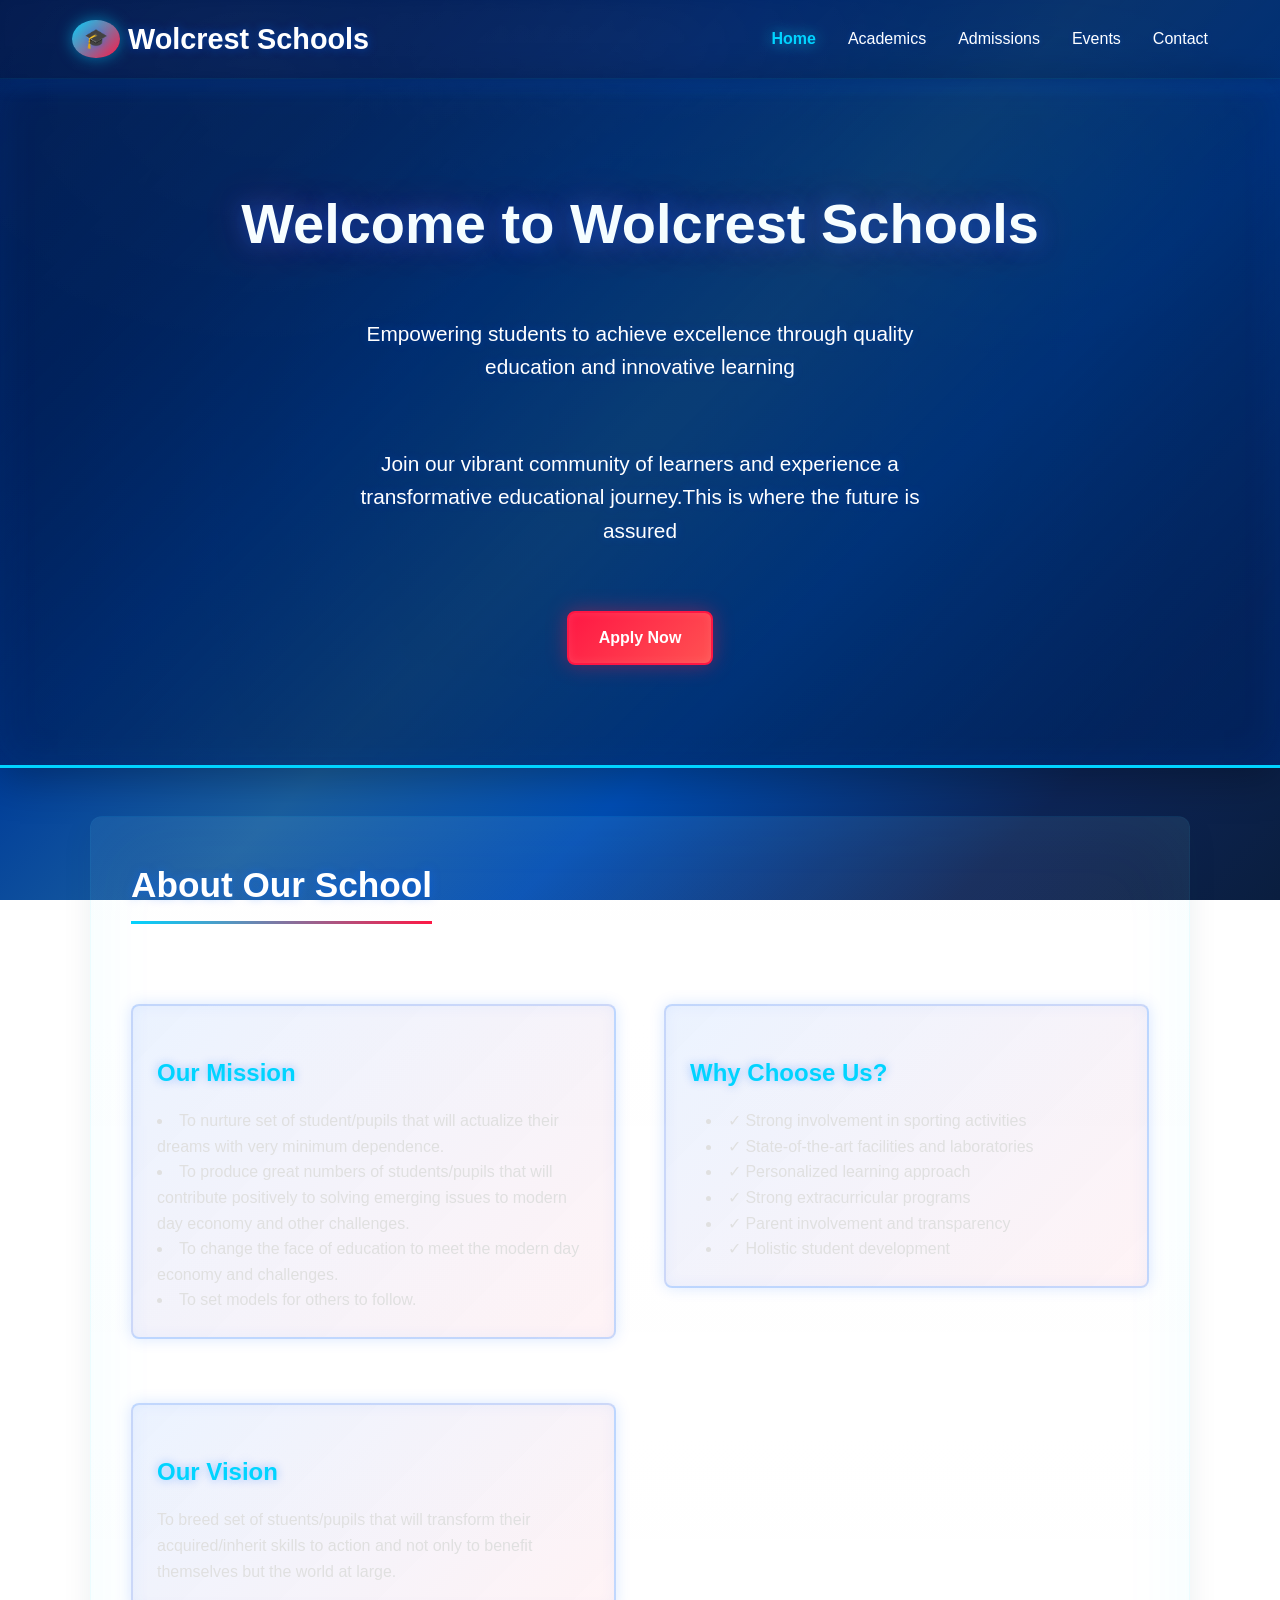
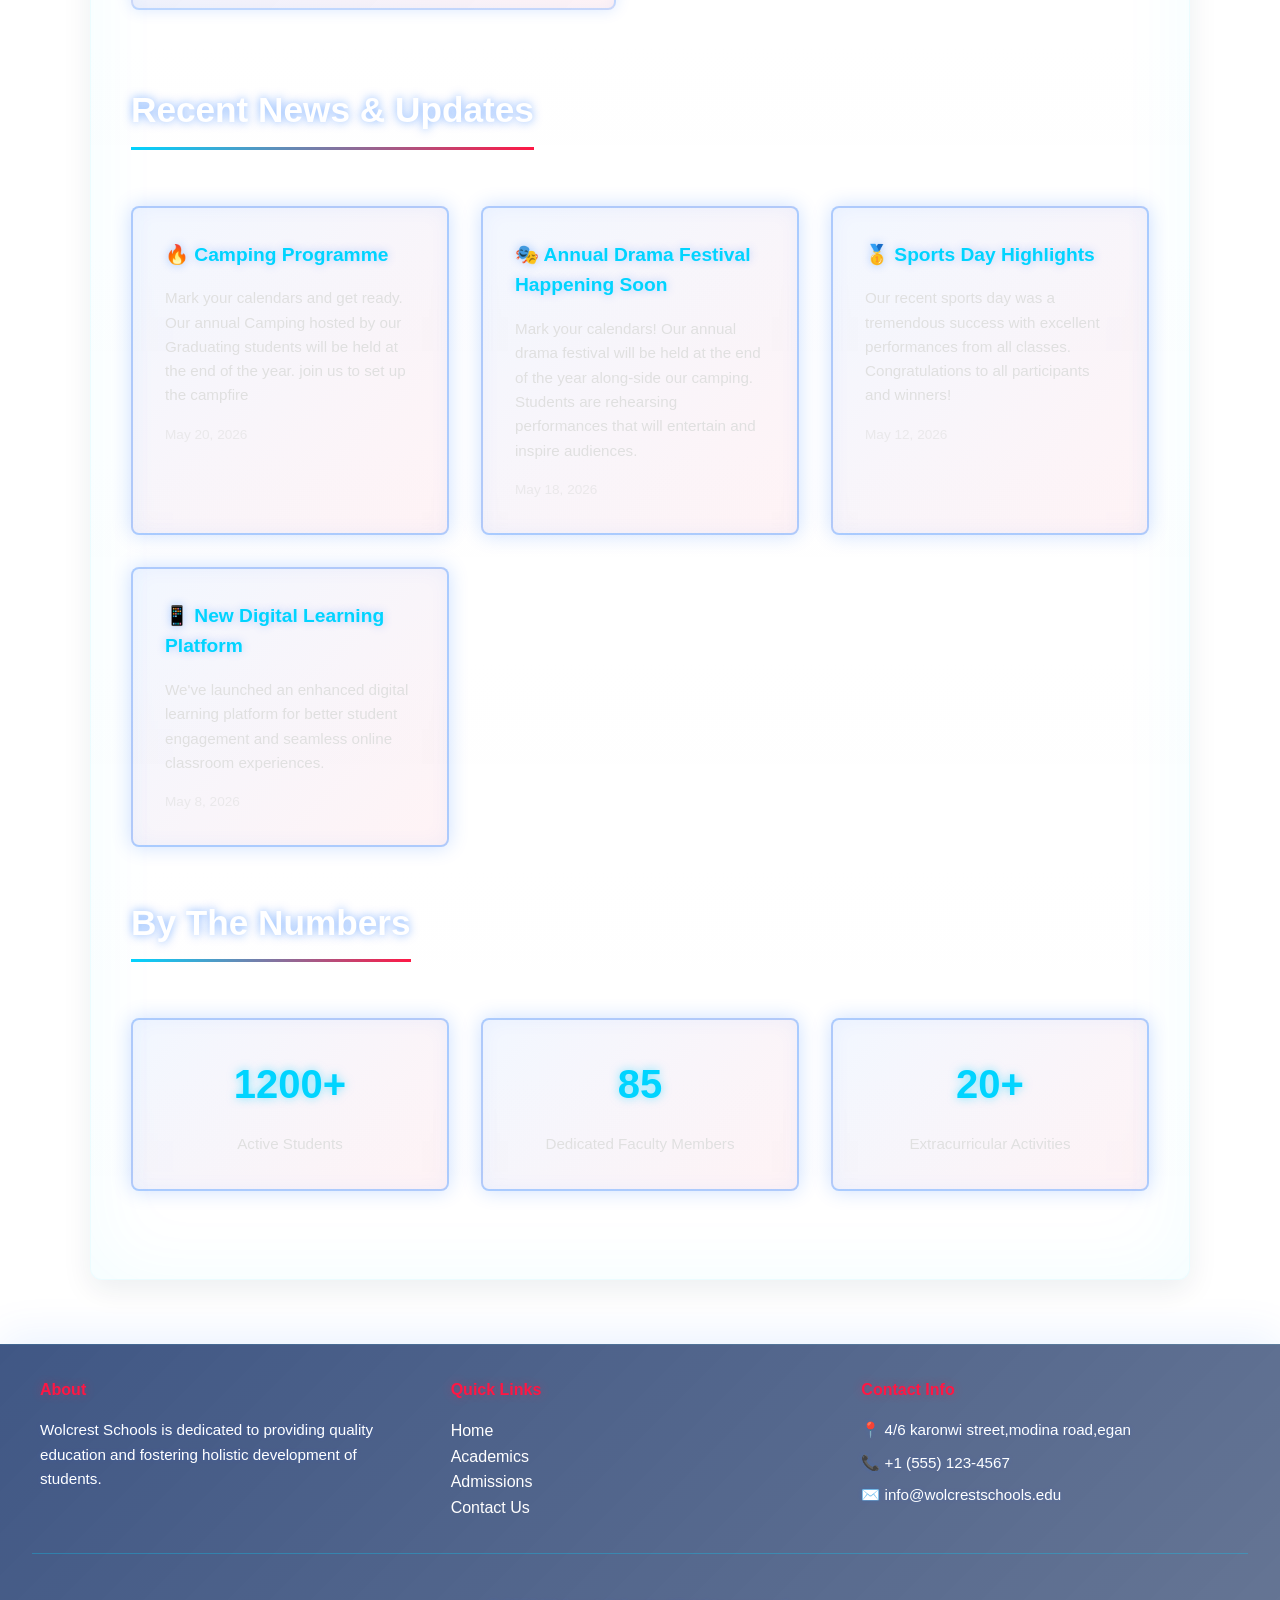
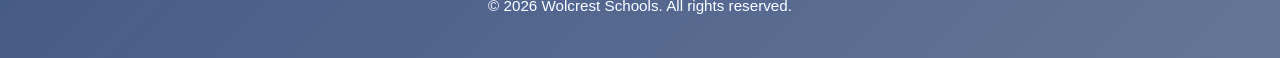
<file: index.html>
<!DOCTYPE html>
<html lang="en">

<head>
    <meta charset="UTF-8">
    <meta name="viewport" content="width=device-width, initial-scale=1.0">
    <title>Wolcrest Schools | Home | Prep School & College</title>
    <meta name="description" content="Welcome to the official Wolcrest prep. school/College website where all the necessary details and information can be found. This is where the future is built">
    <link rel="stylesheet" href="styles.css">
</head>

<body>
    <!-- ==================== HEADER & NAVIGATION ==================== -->
    <header>
        <div class="header-container">
            <a href="index.html" class="logo">
                <span>🎓</span> Wolcrest Schools
            </a>
            <button class="menu-toggle">☰</button>
            <nav>
                <ul>
                    <li><a href="index.html">Home</a></li>
                    <li><a href="academics.html">Academics</a></li>
                    <li><a href="admissions.html">Admissions</a></li>
                    <li><a href="calendar.html">Events</a></li>
                    <li><a href="contact.html">Contact</a></li>
                </ul>
            </nav>
        </div>
    </header>

    <!-- ==================== HERO SECTION ==================== -->
    <section class="hero">
        <h1>Welcome to Wolcrest Schools
        </h1>
        <p>Empowering students to achieve excellence through quality education and innovative learning</p>
        <P>Join our vibrant community of learners and experience a transformative educational journey.This is where the
            future is assured
        </P>
        <a href="admissions.html" class="cta-button">Apply Now</a>
    </section>

    <!-- ==================== MAIN CONTENT ==================== -->
    <main>
        <!-- About Section -->
        <section>
            <h2>About Our School</h2>
            <div class="two-column">
                <div class="column">
                    <div class="info-box">
                        <h3>Our Mission</h3>
                        <p>
                            <li>
                                To nurture set of student/pupils that will actualize their dreams with very minimum
                                dependence.
                            </li>
                            <li>
                                To produce great numbers of students/pupils that will contribute positively to solving
                                emerging issues to modern day economy and other challenges.
                            </li>
                            <li>
                                To change the face of education to meet the modern day economy and challenges.
                            </li>
                            <li>
                                To set models for others to follow.
                            </li>
                        </p>
                    </div>
                    <div class="info-box">
                        <h3>Our Vision</h3>
                        <p>
                            To breed set of stuents/pupils that will transform their acquired/inherit skills to action
                            and not only to benefit themselves but the world at large.
                        </p>
                    </div>
                </div>
                <div class="column">
                    <div class="info-box">
                        <h3>Why Choose Us?</h3>
                        <ul style="list-style-position: inside; margin-left: 1rem;">
                            <li>✓ Strong involvement in sporting activities</li>
                            <li>✓ State-of-the-art facilities and laboratories</li>
                            <li>✓ Personalized learning approach</li>
                            <li>✓ Strong extracurricular programs</li>
                            <li>✓ Parent involvement and transparency</li>
                            <li>✓ Holistic student development</li>
                        </ul>
                    </div>
                </div>
            </div>
        </section>

        <!-- Recent News Section -->
        <section>
            <h2>Recent News & Updates</h2>
            <div class="cards-grid">
                <div class="card">
                    <h4>🔥 Camping Programme</h4>
                    <p>
                        Mark your calendars and get ready. Our annual Camping hosted by our Graduating students will be
                        held at the end of the year. join us to set up the campfire
                    </p>
                    <p style="font-size: 0.85rem; color: rgba(224, 224, 224, 0.6); margin-top: 1rem;">May 20, 2026</p>
                </div>

                <div class="card">
                    <h4>🎭 Annual Drama Festival Happening Soon</h4>
                    <p>
                        Mark your calendars! Our annual drama festival will be held at the end of the year along-side
                        our camping.
                        Students are rehearsing performances that will entertain and inspire audiences.
                    </p>
                    <p style="font-size: 0.85rem; color: rgba(224, 224, 224, 0.6); margin-top: 1rem;">May 18, 2026</p>
                </div>

                <div class="card">
                    <h4>🥇 Sports Day Highlights</h4>
                    <p>
                        Our recent sports day was a tremendous success with excellent performances from all classes.
                        Congratulations to all participants and winners!
                    </p>
                    <p style="font-size: 0.85rem; color: rgba(224, 224, 224, 0.6); margin-top: 1rem;">May 12, 2026</p>
                </div>


                <div class="card">
                    <h4>📱 New Digital Learning Platform</h4>
                    <p>
                        We've launched an enhanced digital learning platform for better student engagement
                        and seamless online classroom experiences.
                    </p>
                    <p style="font-size: 0.85rem; color: rgba(224, 224, 224, 0.6); margin-top: 1rem;">May 8, 2026</p>
                </div>
            </div>
        </section>

        <!-- Quick Stats -->
        <section>
            <h2>By The Numbers</h2>
            <div class="cards-grid">
                <div class="card" style="text-align: center;">
                    <h4 style="font-size: 2.5rem; color: #00d4ff; text-shadow: 0 0 10px rgba(0, 212, 255, 0.5);">1200+
                    </h4>
                    <p>Active Students</p>
                </div>
                <div class="card" style="text-align: center;">
                    <h4 style="font-size: 2.5rem; color: #00d4ff; text-shadow: 0 0 10px rgba(0, 212, 255, 0.5);">85</h4>
                    <p>Dedicated Faculty Members</p>
                </div>
                <div class="card" style="text-align: center;">
                    <h4 style="font-size: 2.5rem; color: #00d4ff; text-shadow: 0 0 10px rgba(0, 212, 255, 0.5);">20+
                    </h4>
                    <p>Extracurricular Activities</p>
                </div>
            </div>
        </section>
    </main>

    <!-- ==================== FOOTER ==================== -->
    <footer>
        <div class="footer-content">
            <div class="footer-section">
                <h4>About</h4>
                <p>Wolcrest Schools is dedicated to providing quality education and fostering holistic development
                    of students.</p>
            </div>
            <div class="footer-section">
                <h4>Quick Links</h4>
                <ul style="list-style: none;">
                    <li><a href="index.html">Home</a></li>
                    <li><a href="academics.html">Academics</a></li>
                    <li><a href="admissions.html">Admissions</a></li>
                    <li><a href="contact.html">Contact Us</a></li>
                </ul>
            </div>
            <div class="footer-section">
                <h4>Contact Info</h4>
                <p>📍 4/6 karonwi street,modina road,egan
                <p>📞 +1 (555) 123-4567</p>
                <p>✉️ info@wolcrestschools.edu</p>
            </div>
        </div>
        <div class="footer-bottom">
            <p>&copy; 2026 Wolcrest Schools. All rights reserved.</p>
        </div>
    </footer>

    <script src="script.js"></script>
</body>

</html>
</file>
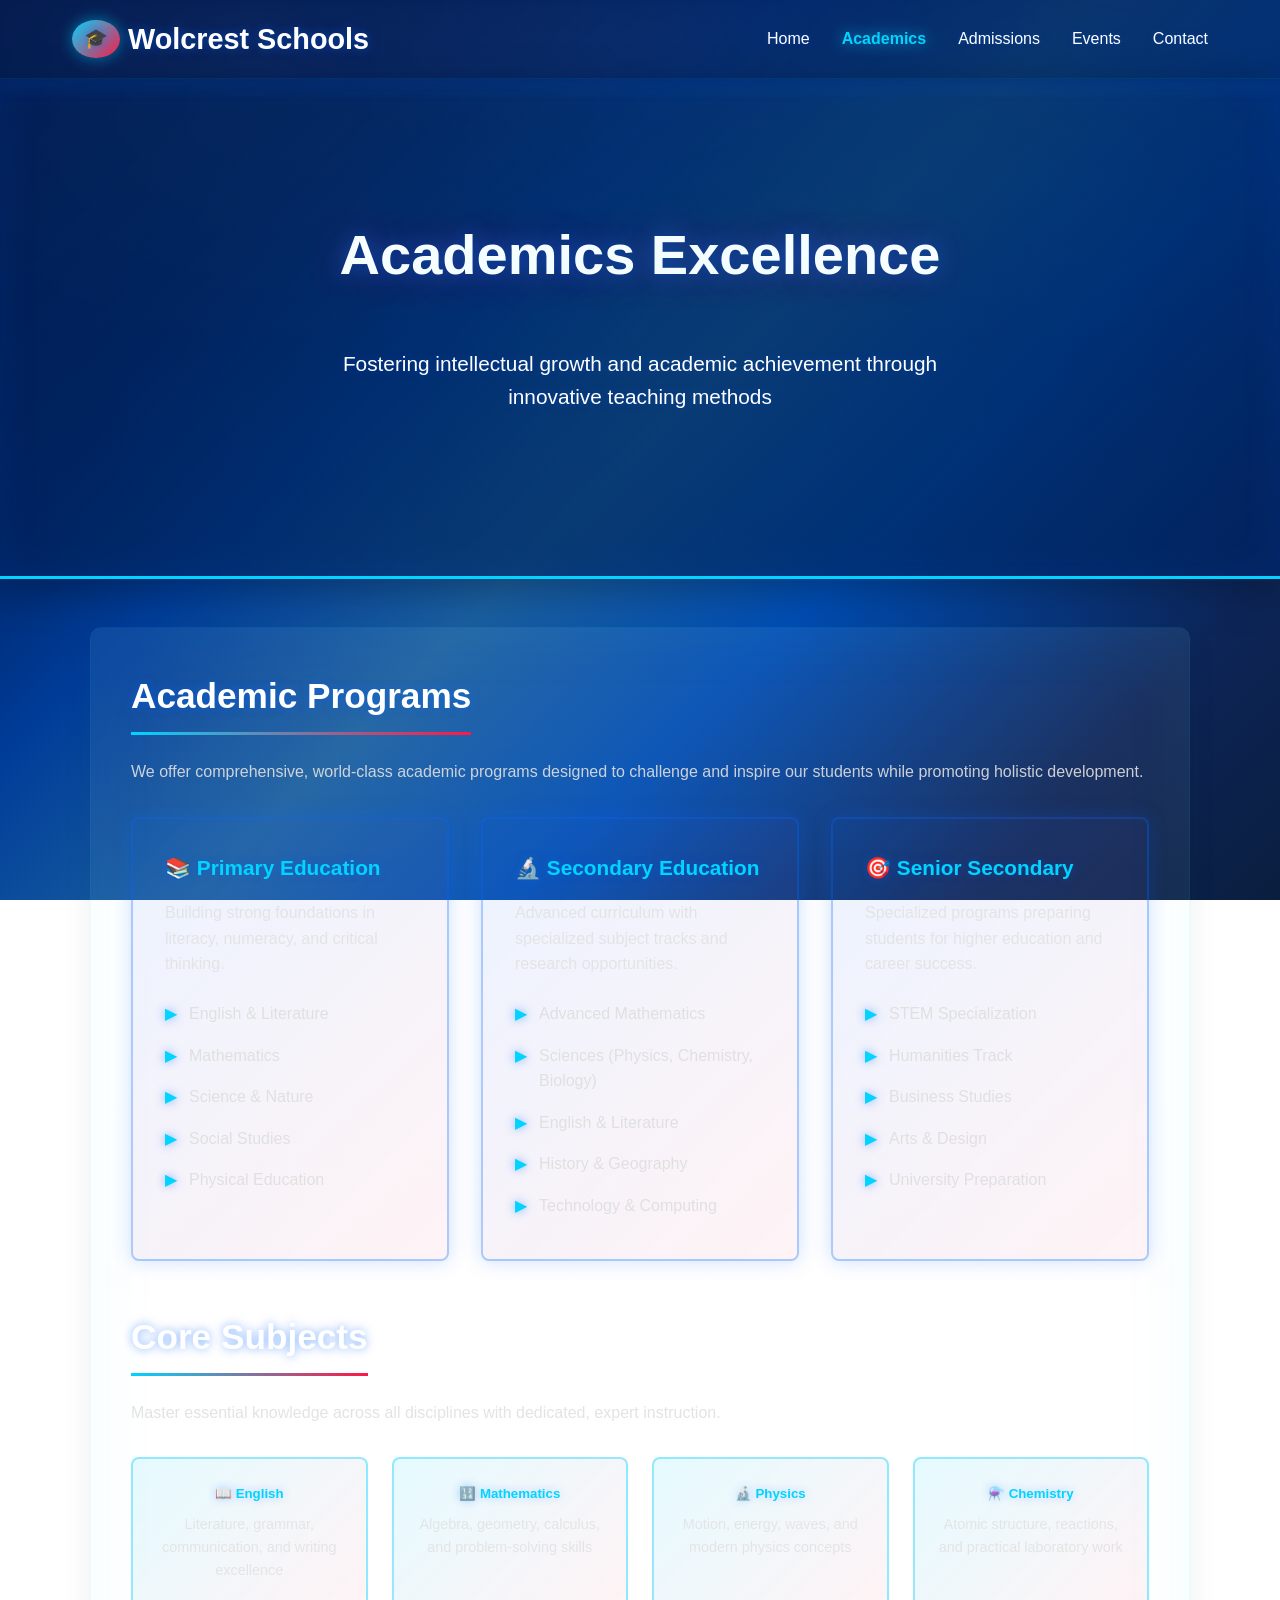
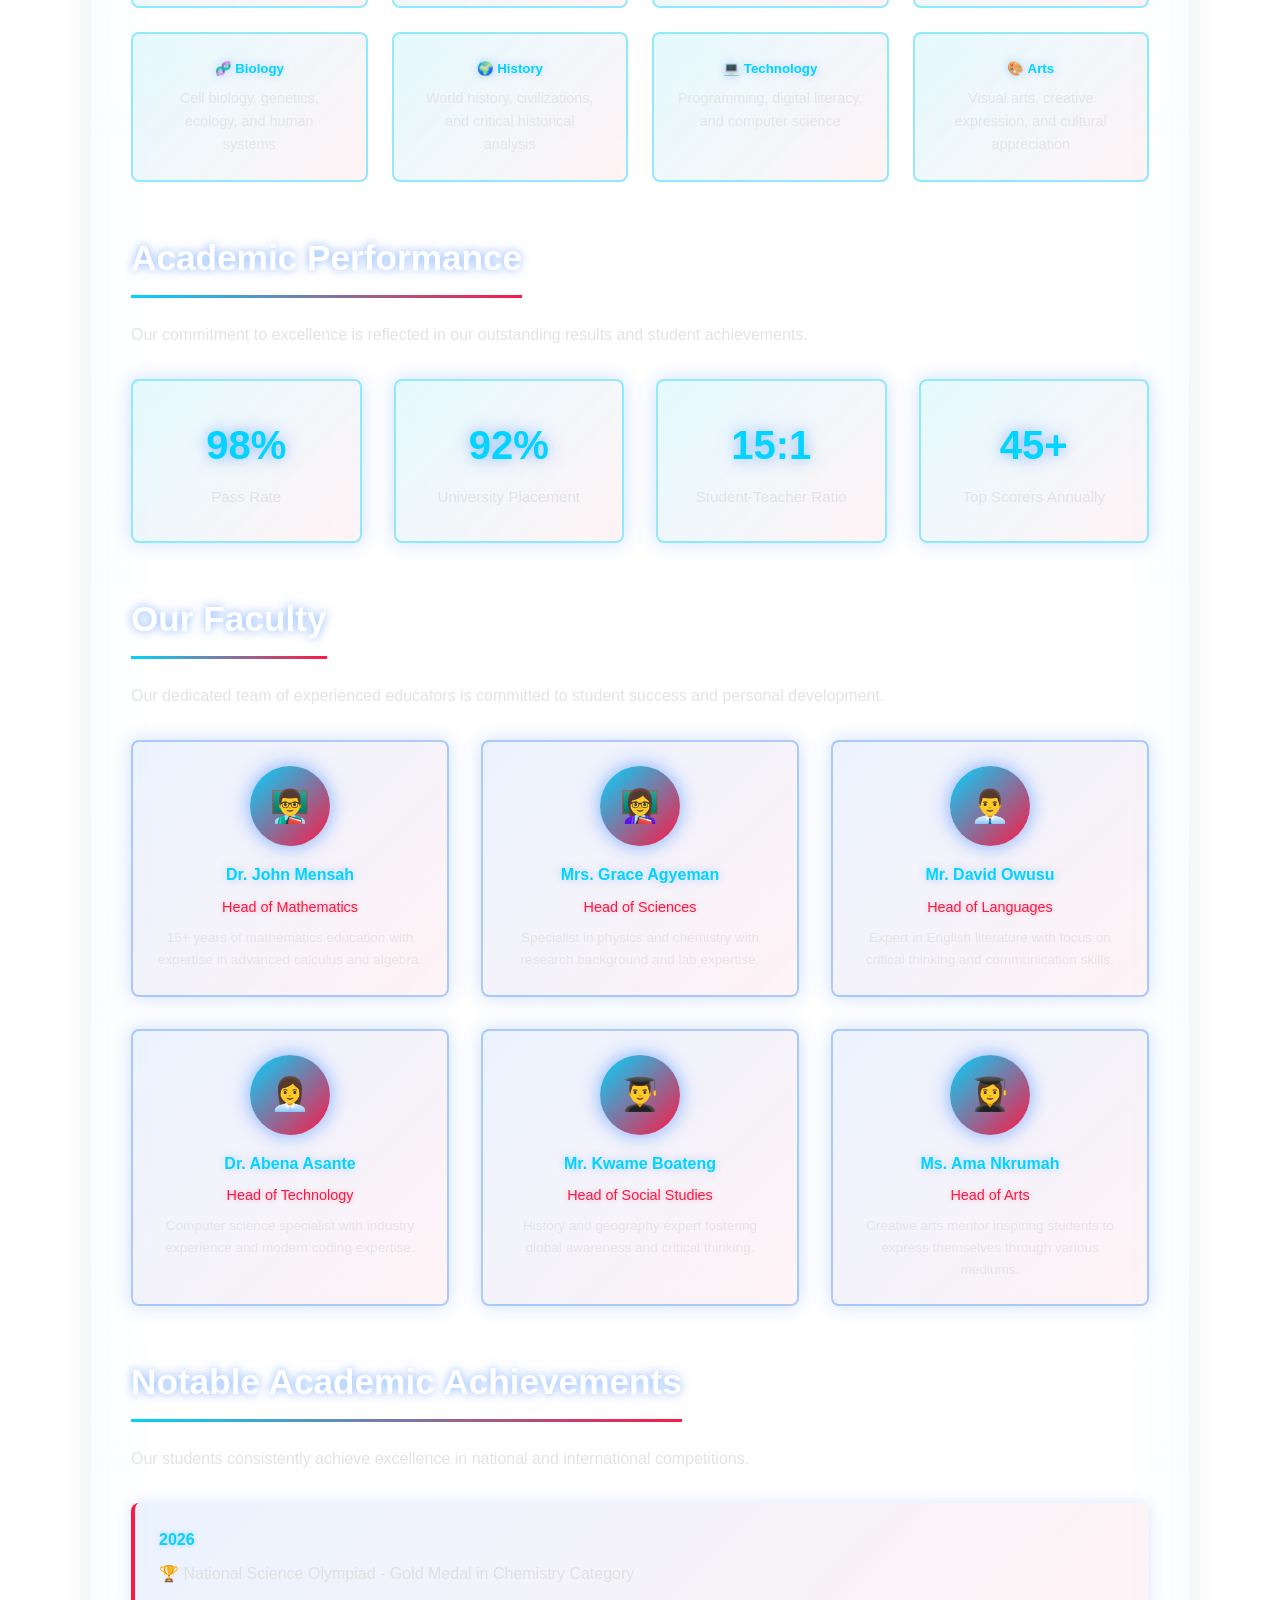
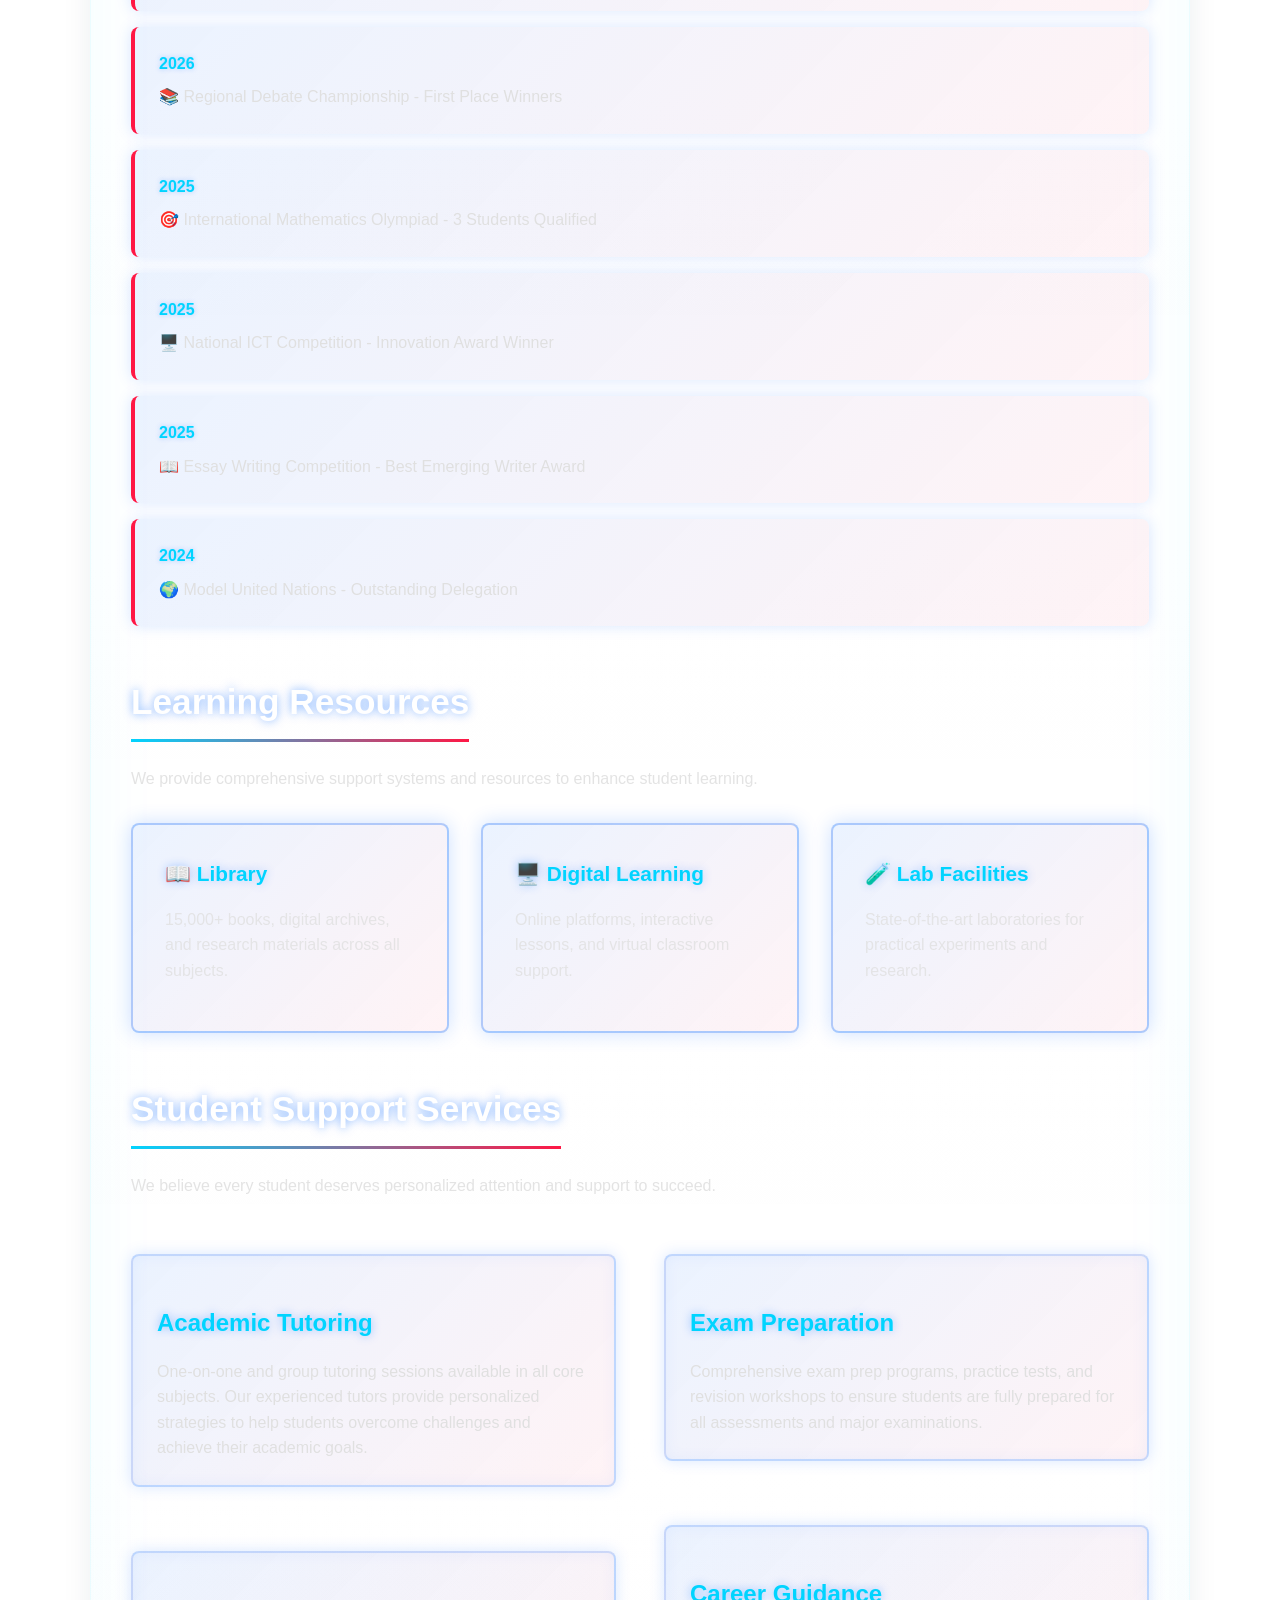
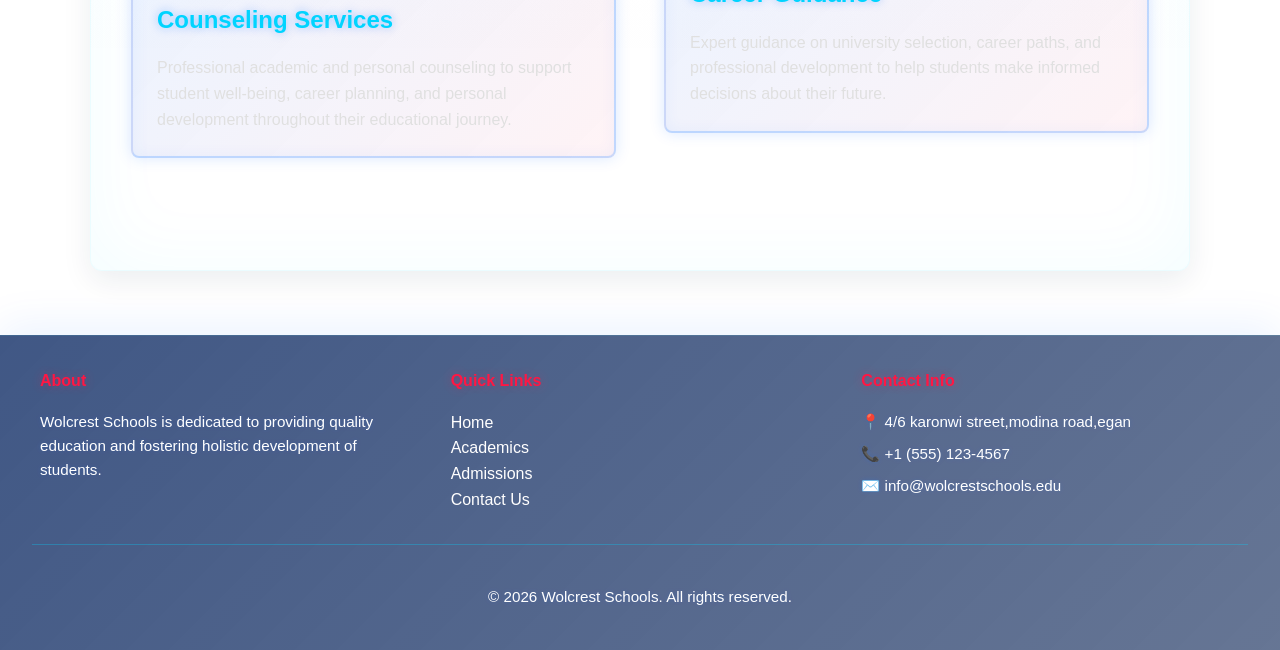
<file: academics.html>
<!DOCTYPE html>
<html lang="en">

<head>
    <meta charset="UTF-8">
    <meta name="viewport" content="width=device-width, initial-scale=1.0">
    <title>Wolcrest Schools | Academics & Programs</title>
    <meta name="description" content="Welcome to the official Wolcrest prep. school/College website where all the necessary details and information can be found. This is where the future is built">
    <link rel="stylesheet" href="styles.css">
    <style>
        .curriculum-grid {
            display: grid;
            grid-template-columns: repeat(auto-fit, minmax(280px, 1fr));
            gap: 2rem;
            margin: 2rem 0;
        }

        .curriculum-card {
            background: linear-gradient(135deg, rgba(0, 102, 255, 0.08), rgba(255, 23, 68, 0.05));
            border: 2px solid rgba(0, 102, 255, 0.3);
            border-radius: 8px;
            padding: 2rem;
            box-shadow: 0 0 20px rgba(0, 102, 255, 0.2);
            transition: all 0.5s cubic-bezier(0.4, 0, 0.2, 1);
            animation: cardSlideIn 0.6s ease;
        }

        .curriculum-card:hover {
            transform: translateY(-10px) scale(1.02);
            box-shadow: 0 0 40px rgba(255, 23, 68, 0.4), 0 0 60px rgba(0, 102, 255, 0.3);
            border-color: var(--neon-red);
        }

        .curriculum-card h4 {
            color: var(--neon-blue);
            margin-bottom: 1rem;
            font-size: 1.3rem;
            text-shadow: 0 0 10px rgba(0, 102, 255, 0.3);
        }

        .curriculum-card ul {
            list-style: none;
            color: #e0e0e0;
        }

        .curriculum-card li {
            padding: 0.5rem 0;
            padding-left: 1.5rem;
            position: relative;
        }

        .curriculum-card li::before {
            content: '▶';
            position: absolute;
            left: 0;
            color: var(--neon-blue);
            text-shadow: 0 0 10px rgba(0, 102, 255, 0.5);
        }

        .subject-grid {
            display: grid;
            grid-template-columns: repeat(auto-fit, minmax(200px, 1fr));
            gap: 1.5rem;
            margin: 2rem 0;
        }

        .subject-box {
            background: linear-gradient(135deg, rgba(0, 212, 255, 0.1), rgba(255, 23, 68, 0.05));
            border: 2px solid rgba(0, 212, 255, 0.4);
            border-radius: 8px;
            padding: 1.5rem;
            text-align: center;
            transition: all 0.5s cubic-bezier(0.4, 0, 0.2, 1);
            animation: scaleIn 0.6s ease;
        }

        .subject-box:hover {
            transform: scale(1.08) translateY(-5px);
            box-shadow: 0 0 25px rgba(0, 212, 255, 0.5), 0 0 40px rgba(255, 23, 68, 0.2);
            border-color: var(--neon-red);
        }

        .subject-box h5 {
            color: var(--neon-blue);
            margin-bottom: 0.5rem;
            text-shadow: 0 0 10px rgba(0, 102, 255, 0.3);
        }

        .subject-box p {
            font-size: 0.9rem;
            color: rgba(224, 224, 224, 0.8);
        }

        .faculty-grid {
            display: grid;
            grid-template-columns: repeat(auto-fit, minmax(250px, 1fr));
            gap: 2rem;
            margin: 2rem 0;
        }

        .faculty-card {
            background: linear-gradient(135deg, rgba(0, 102, 255, 0.08), rgba(255, 23, 68, 0.05));
            border: 2px solid rgba(0, 102, 255, 0.3);
            border-radius: 8px;
            padding: 1.5rem;
            text-align: center;
            box-shadow: 0 0 20px rgba(0, 102, 255, 0.2);
            transition: all 0.5s cubic-bezier(0.4, 0, 0.2, 1);
            animation: cardSlideIn 0.6s ease;
        }

        .faculty-card:hover {
            transform: translateY(-8px);
            box-shadow: 0 0 30px rgba(0, 212, 255, 0.4), 0 0 50px rgba(255, 23, 68, 0.2);
            border-color: var(--neon-blue);
        }

        .faculty-avatar {
            width: 80px;
            height: 80px;
            border-radius: 50%;
            background: linear-gradient(135deg, var(--neon-blue), var(--neon-red));
            margin: 0 auto 1rem;
            display: flex;
            align-items: center;
            justify-content: center;
            font-size: 2rem;
            box-shadow: 0 0 20px rgba(0, 102, 255, 0.5);
        }

        .faculty-card h4 {
            color: var(--neon-blue);
            margin-bottom: 0.5rem;
            text-shadow: 0 0 10px rgba(0, 102, 255, 0.3);
        }

        .faculty-card .position {
            color: var(--neon-red);
            font-size: 0.9rem;
            margin-bottom: 0.5rem;
            text-shadow: 0 0 5px rgba(255, 23, 68, 0.3);
        }

        .faculty-card p {
            color: rgba(224, 224, 224, 0.8);
            font-size: 0.85rem;
        }

        .stats-container {
            display: grid;
            grid-template-columns: repeat(auto-fit, minmax(200px, 1fr));
            gap: 2rem;
            margin: 2rem 0;
        }

        .stat-box {
            background: linear-gradient(135deg, rgba(0, 212, 255, 0.1), rgba(255, 23, 68, 0.05));
            border: 2px solid rgba(0, 212, 255, 0.4);
            border-radius: 8px;
            padding: 2rem;
            text-align: center;
            box-shadow: 0 0 20px rgba(0, 102, 255, 0.2);
            transition: all 0.5s cubic-bezier(0.4, 0, 0.2, 1);
            animation: scaleIn 0.6s ease;
        }

        .stat-box:hover {
            transform: scale(1.05) translateY(-5px);
            box-shadow: 0 0 30px rgba(0, 212, 255, 0.5), 0 0 50px rgba(255, 23, 68, 0.2);
        }

        .stat-number {
            font-size: 2.5rem;
            color: var(--neon-blue);
            font-weight: bold;
            text-shadow: 0 0 15px rgba(0, 102, 255, 0.5);
            margin-bottom: 0.5rem;
        }

        .stat-label {
            color: rgba(224, 224, 224, 0.9);
            font-size: 0.95rem;
        }

        .achievement {
            background: linear-gradient(135deg, rgba(0, 102, 255, 0.08), rgba(255, 23, 68, 0.05));
            border-left: 4px solid var(--neon-red);
            padding: 1.5rem;
            margin: 1rem 0;
            border-radius: 8px;
            box-shadow: 0 0 15px rgba(0, 102, 255, 0.15);
            transition: all 0.3s ease;
            animation: slideInLeft 0.6s ease;
        }

        .achievement:hover {
            border-left-color: var(--neon-blue);
            box-shadow: 0 0 25px rgba(0, 102, 255, 0.3);
        }

        .achievement-year {
            color: var(--neon-blue);
            font-weight: bold;
            text-shadow: 0 0 5px rgba(0, 102, 255, 0.3);
            margin-bottom: 0.5rem;
        }

        .achievement-text {
            color: #e0e0e0;
        }
    </style>
</head>

<body>
    <!-- ==================== HEADER & NAVIGATION ==================== -->
    <header>
        <div class="header-container">
            <a href="index.html" class="logo">
                <span>🎓</span> Wolcrest Schools
            </a>
            <button class="menu-toggle">☰</button>
            <nav>
                <ul>
                    <li><a href="index.html">Home</a></li>
                    <li><a href="academics.html">Academics</a></li>
                    <li><a href="admissions.html">Admissions</a></li>
                    <li><a href="calendar.html">Events</a></li>
                    <li><a href="contact.html">Contact</a></li>
                </ul>
            </nav>
        </div>
    </header>

    <!-- ==================== HERO SECTION ==================== -->
    <section class="hero">
        <h1>Academics Excellence</h1>
        <p>Fostering intellectual growth and academic achievement through innovative teaching methods</p>
    </section>

    <!-- ==================== MAIN CONTENT ==================== -->
    <main>
        <!-- Academic Programs -->
        <section>
            <h2>Academic Programs</h2>
            <p style="margin-bottom: 2rem; color: rgba(224, 224, 224, 0.9);">
                We offer comprehensive, world-class academic programs designed to challenge and inspire our students while promoting holistic development.
            </p>

            <div class="curriculum-grid">
                <div class="curriculum-card">
                    <h4>📚 Primary Education</h4>
                    <p style="color: rgba(224, 224, 224, 0.8); margin-bottom: 1rem;">
                        Building strong foundations in literacy, numeracy, and critical thinking.
                    </p>
                    <ul>
                        <li>English & Literature</li>
                        <li>Mathematics</li>
                        <li>Science & Nature</li>
                        <li>Social Studies</li>
                        <li>Physical Education</li>
                    </ul>
                </div>

                <div class="curriculum-card">
                    <h4>🔬 Secondary Education</h4>
                    <p style="color: rgba(224, 224, 224, 0.8); margin-bottom: 1rem;">
                        Advanced curriculum with specialized subject tracks and research opportunities.
                    </p>
                    <ul>
                        <li>Advanced Mathematics</li>
                        <li>Sciences (Physics, Chemistry, Biology)</li>
                        <li>English & Literature</li>
                        <li>History & Geography</li>
                        <li>Technology & Computing</li>
                    </ul>
                </div>

                <div class="curriculum-card">
                    <h4>🎯 Senior Secondary</h4>
                    <p style="color: rgba(224, 224, 224, 0.8); margin-bottom: 1rem;">
                        Specialized programs preparing students for higher education and career success.
                    </p>
                    <ul>
                        <li>STEM Specialization</li>
                        <li>Humanities Track</li>
                        <li>Business Studies</li>
                        <li>Arts & Design</li>
                        <li>University Preparation</li>
                    </ul>
                </div>
            </div>
        </section>

        <!-- Core Subjects -->
        <section>
            <h2>Core Subjects</h2>
            <p style="margin-bottom: 2rem; color: rgba(224, 224, 224, 0.9);">
                Master essential knowledge across all disciplines with dedicated, expert instruction.
            </p>

            <div class="subject-grid">
                <div class="subject-box">
                    <h5>📖 English</h5>
                    <p>Literature, grammar, communication, and writing excellence</p>
                </div>
                <div class="subject-box">
                    <h5>🔢 Mathematics</h5>
                    <p>Algebra, geometry, calculus, and problem-solving skills</p>
                </div>
                <div class="subject-box">
                    <h5>🔬 Physics</h5>
                    <p>Motion, energy, waves, and modern physics concepts</p>
                </div>
                <div class="subject-box">
                    <h5>⚗️ Chemistry</h5>
                    <p>Atomic structure, reactions, and practical laboratory work</p>
                </div>
                <div class="subject-box">
                    <h5>🧬 Biology</h5>
                    <p>Cell biology, genetics, ecology, and human systems</p>
                </div>
                <div class="subject-box">
                    <h5>🌍 History</h5>
                    <p>World history, civilizations, and critical historical analysis</p>
                </div>
                <div class="subject-box">
                    <h5>💻 Technology</h5>
                    <p>Programming, digital literacy, and computer science</p>
                </div>
                <div class="subject-box">
                    <h5>🎨 Arts</h5>
                    <p>Visual arts, creative expression, and cultural appreciation</p>
                </div>
            </div>
        </section>

        <!-- Academic Excellence Stats -->
        <section>
            <h2>Academic Performance</h2>
            <p style="margin-bottom: 2rem; color: rgba(224, 224, 224, 0.9);">
                Our commitment to excellence is reflected in our outstanding results and student achievements.
            </p>

            <div class="stats-container">
                <div class="stat-box">
                    <div class="stat-number">98%</div>
                    <div class="stat-label">Pass Rate</div>
                </div>
                <div class="stat-box">
                    <div class="stat-number">92%</div>
                    <div class="stat-label">University Placement</div>
                </div>
                <div class="stat-box">
                    <div class="stat-number">15:1</div>
                    <div class="stat-label">Student-Teacher Ratio</div>
                </div>
                <div class="stat-box">
                    <div class="stat-number">45+</div>
                    <div class="stat-label">Top Scorers Annually</div>
                </div>
            </div>
        </section>

        <!-- Faculty -->
        <section>
            <h2>Our Faculty</h2>
            <p style="margin-bottom: 2rem; color: rgba(224, 224, 224, 0.9);">
                Our dedicated team of experienced educators is committed to student success and personal development.
            </p>

            <div class="faculty-grid">
                <div class="faculty-card">
                    <div class="faculty-avatar">👨‍🏫</div>
                    <h4>Dr. John Mensah</h4>
                    <div class="position">Head of Mathematics</div>
                    <p>15+ years of mathematics education with expertise in advanced calculus and algebra.</p>
                </div>

                <div class="faculty-card">
                    <div class="faculty-avatar">👩‍🏫</div>
                    <h4>Mrs. Grace Agyeman</h4>
                    <div class="position">Head of Sciences</div>
                    <p>Specialist in physics and chemistry with research background and lab expertise.</p>
                </div>

                <div class="faculty-card">
                    <div class="faculty-avatar">👨‍💼</div>
                    <h4>Mr. David Owusu</h4>
                    <div class="position">Head of Languages</div>
                    <p>Expert in English literature with focus on critical thinking and communication skills.</p>
                </div>

                <div class="faculty-card">
                    <div class="faculty-avatar">👩‍💼</div>
                    <h4>Dr. Abena Asante</h4>
                    <div class="position">Head of Technology</div>
                    <p>Computer science specialist with industry experience and modern coding expertise.</p>
                </div>

                <div class="faculty-card">
                    <div class="faculty-avatar">👨‍🎓</div>
                    <h4>Mr. Kwame Boateng</h4>
                    <div class="position">Head of Social Studies</div>
                    <p>History and geography expert fostering global awareness and critical thinking.</p>
                </div>

                <div class="faculty-card">
                    <div class="faculty-avatar">👩‍🎓</div>
                    <h4>Ms. Ama Nkrumah</h4>
                    <div class="position">Head of Arts</div>
                    <p>Creative arts mentor inspiring students to express themselves through various mediums.</p>
                </div>
            </div>
        </section>

        <!-- Academic Achievements -->
        <section>
            <h2>Notable Academic Achievements</h2>
            <p style="margin-bottom: 2rem; color: rgba(224, 224, 224, 0.9);">
                Our students consistently achieve excellence in national and international competitions.
            </p>

            <div>
                <div class="achievement">
                    <div class="achievement-year">2026</div>
                    <div class="achievement-text">🏆 National Science Olympiad - Gold Medal in Chemistry Category</div>
                </div>

                <div class="achievement">
                    <div class="achievement-year">2026</div>
                    <div class="achievement-text">📚 Regional Debate Championship - First Place Winners</div>
                </div>

                <div class="achievement">
                    <div class="achievement-year">2025</div>
                    <div class="achievement-text">🎯 International Mathematics Olympiad - 3 Students Qualified</div>
                </div>

                <div class="achievement">
                    <div class="achievement-year">2025</div>
                    <div class="achievement-text">🖥️ National ICT Competition - Innovation Award Winner</div>
                </div>

                <div class="achievement">
                    <div class="achievement-year">2025</div>
                    <div class="achievement-text">📖 Essay Writing Competition - Best Emerging Writer Award</div>
                </div>

                <div class="achievement">
                    <div class="achievement-year">2024</div>
                    <div class="achievement-text">🌍 Model United Nations - Outstanding Delegation</div>
                </div>
            </div>
        </section>

        <!-- Learning Resources -->
        <section>
            <h2>Learning Resources</h2>
            <p style="margin-bottom: 2rem; color: rgba(224, 224, 224, 0.9);">
                We provide comprehensive support systems and resources to enhance student learning.
            </p>

            <div class="curriculum-grid">
                <div class="curriculum-card">
                    <h4>📖 Library</h4>
                    <p style="color: rgba(224, 224, 224, 0.8); margin-bottom: 1rem;">
                        15,000+ books, digital archives, and research materials across all subjects.
                    </p>
                </div>

                <div class="curriculum-card">
                    <h4>🖥️ Digital Learning</h4>
                    <p style="color: rgba(224, 224, 224, 0.8); margin-bottom: 1rem;">
                        Online platforms, interactive lessons, and virtual classroom support.
                    </p>
                </div>

                <div class="curriculum-card">
                    <h4>🧪 Lab Facilities</h4>
                    <p style="color: rgba(224, 224, 224, 0.8); margin-bottom: 1rem;">
                        State-of-the-art laboratories for practical experiments and research.
                    </p>
                </div>
            </div>
        </section>

        <!-- Tutoring & Support -->
        <section>
            <h2>Student Support Services</h2>
            <p style="margin-bottom: 2rem; color: rgba(224, 224, 224, 0.9);">
                We believe every student deserves personalized attention and support to succeed.
            </p>

            <div class="two-column">
                <div class="column">
                    <div class="info-box">
                        <h3>Academic Tutoring</h3>
                        <p>
                            One-on-one and group tutoring sessions available in all core subjects. Our experienced tutors provide personalized strategies to help students overcome challenges and achieve their academic goals.
                        </p>
                    </div>

                    <div class="info-box">
                        <h3>Counseling Services</h3>
                        <p>
                            Professional academic and personal counseling to support student well-being, career planning, and personal development throughout their educational journey.
                        </p>
                    </div>
                </div>

                <div class="column">
                    <div class="info-box">
                        <h3>Exam Preparation</h3>
                        <p>
                            Comprehensive exam prep programs, practice tests, and revision workshops to ensure students are fully prepared for all assessments and major examinations.
                        </p>
                    </div>

                    <div class="info-box">
                        <h3>Career Guidance</h3>
                        <p>
                            Expert guidance on university selection, career paths, and professional development to help students make informed decisions about their future.
                        </p>
                    </div>
                </div>
            </div>
        </section>
    </main>

    <!-- ==================== FOOTER ==================== -->
    <footer>
        <div class="footer-content">
            <div class="footer-section">
                <h4>About</h4>
                <p>Wolcrest Schools is dedicated to providing quality education and fostering holistic development
                    of students.</p>
            </div>
            <div class="footer-section">
                <h4>Quick Links</h4>
                <ul style="list-style: none;">
                    <li><a href="index.html">Home</a></li>
                    <li><a href="academics.html">Academics</a></li>
                    <li><a href="admissions.html">Admissions</a></li>
                    <li><a href="contact.html">Contact Us</a></li>
                </ul>
            </div>
            <div class="footer-section">
                <h4>Contact Info</h4>
                <p>📍 4/6 karonwi street,modina road,egan
                <p>📞 +1 (555) 123-4567</p>
                <p>✉️ info@wolcrestschools.edu</p>
            </div>
        </div>
        <div class="footer-bottom">
            <p>&copy; 2026 Wolcrest Schools. All rights reserved.</p>
        </div>
    </footer>

    <script src="script.js"></script>
</body>

</html>
</file>
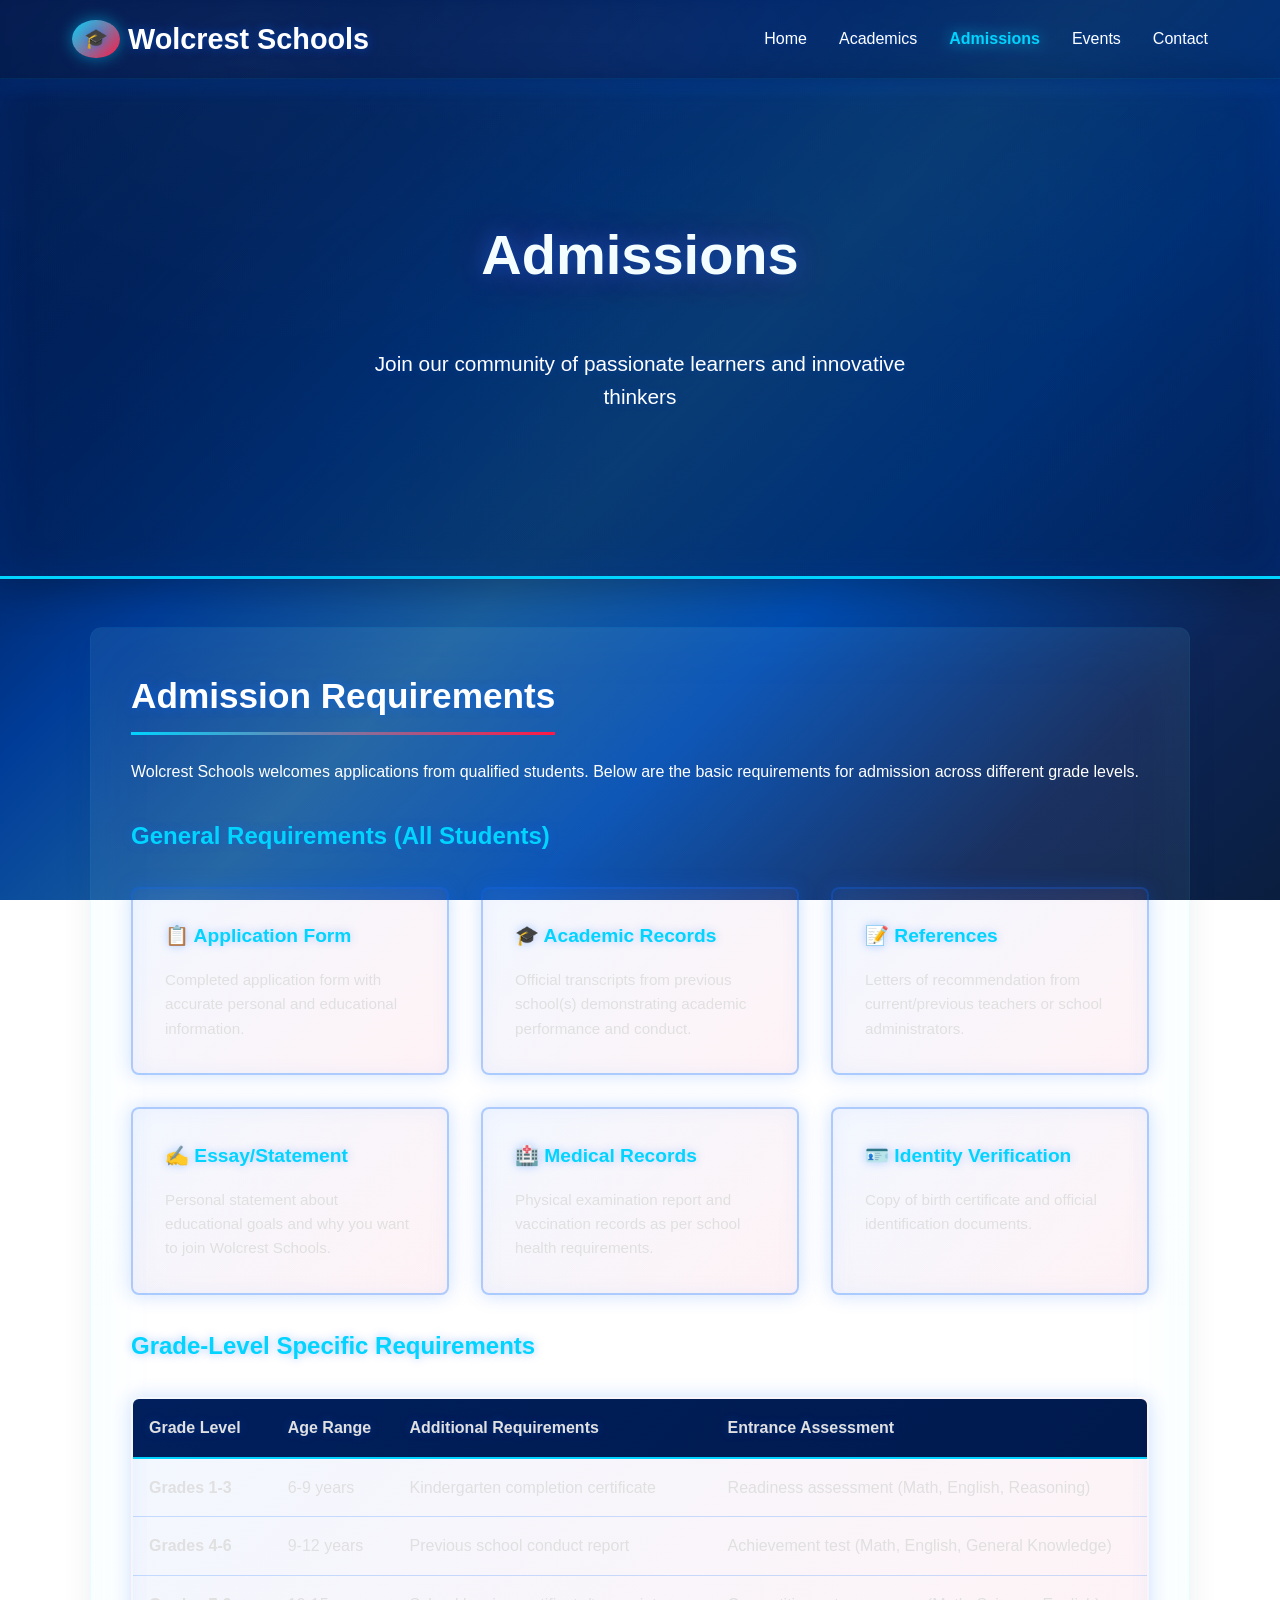
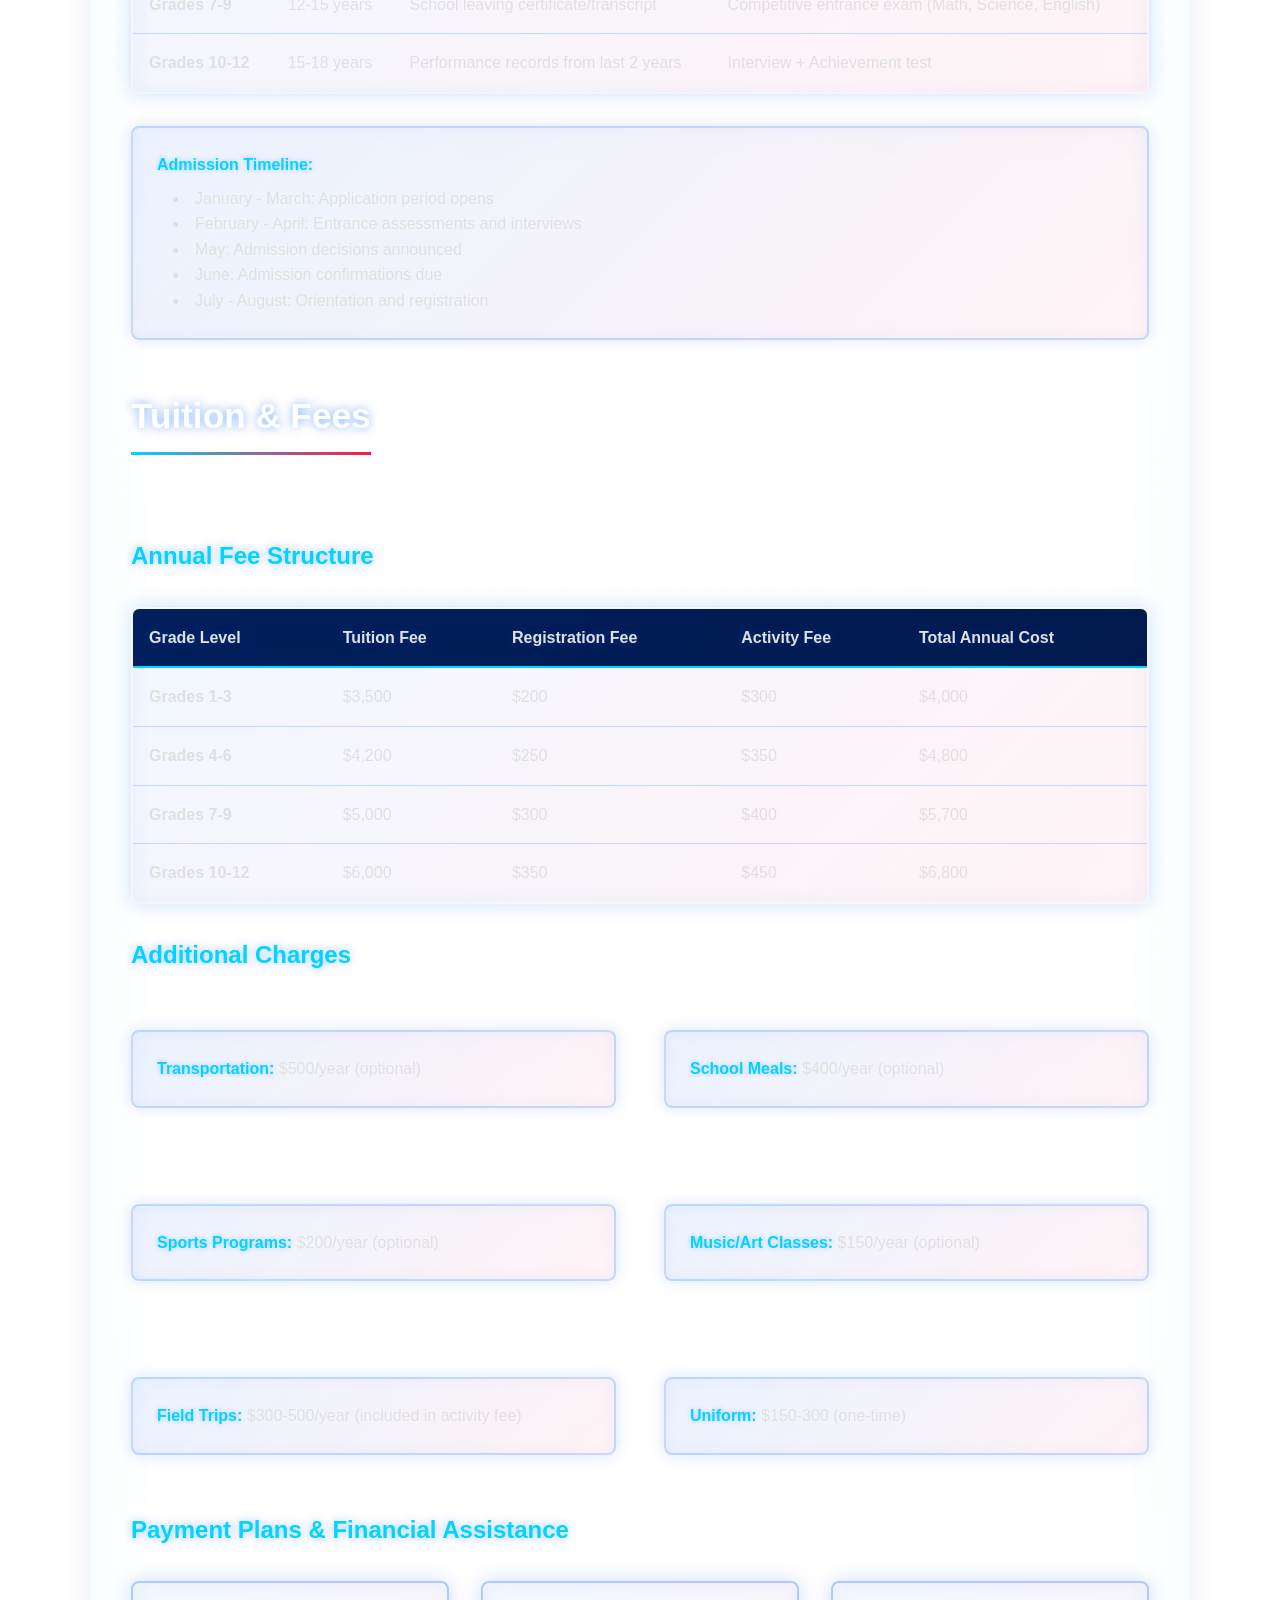
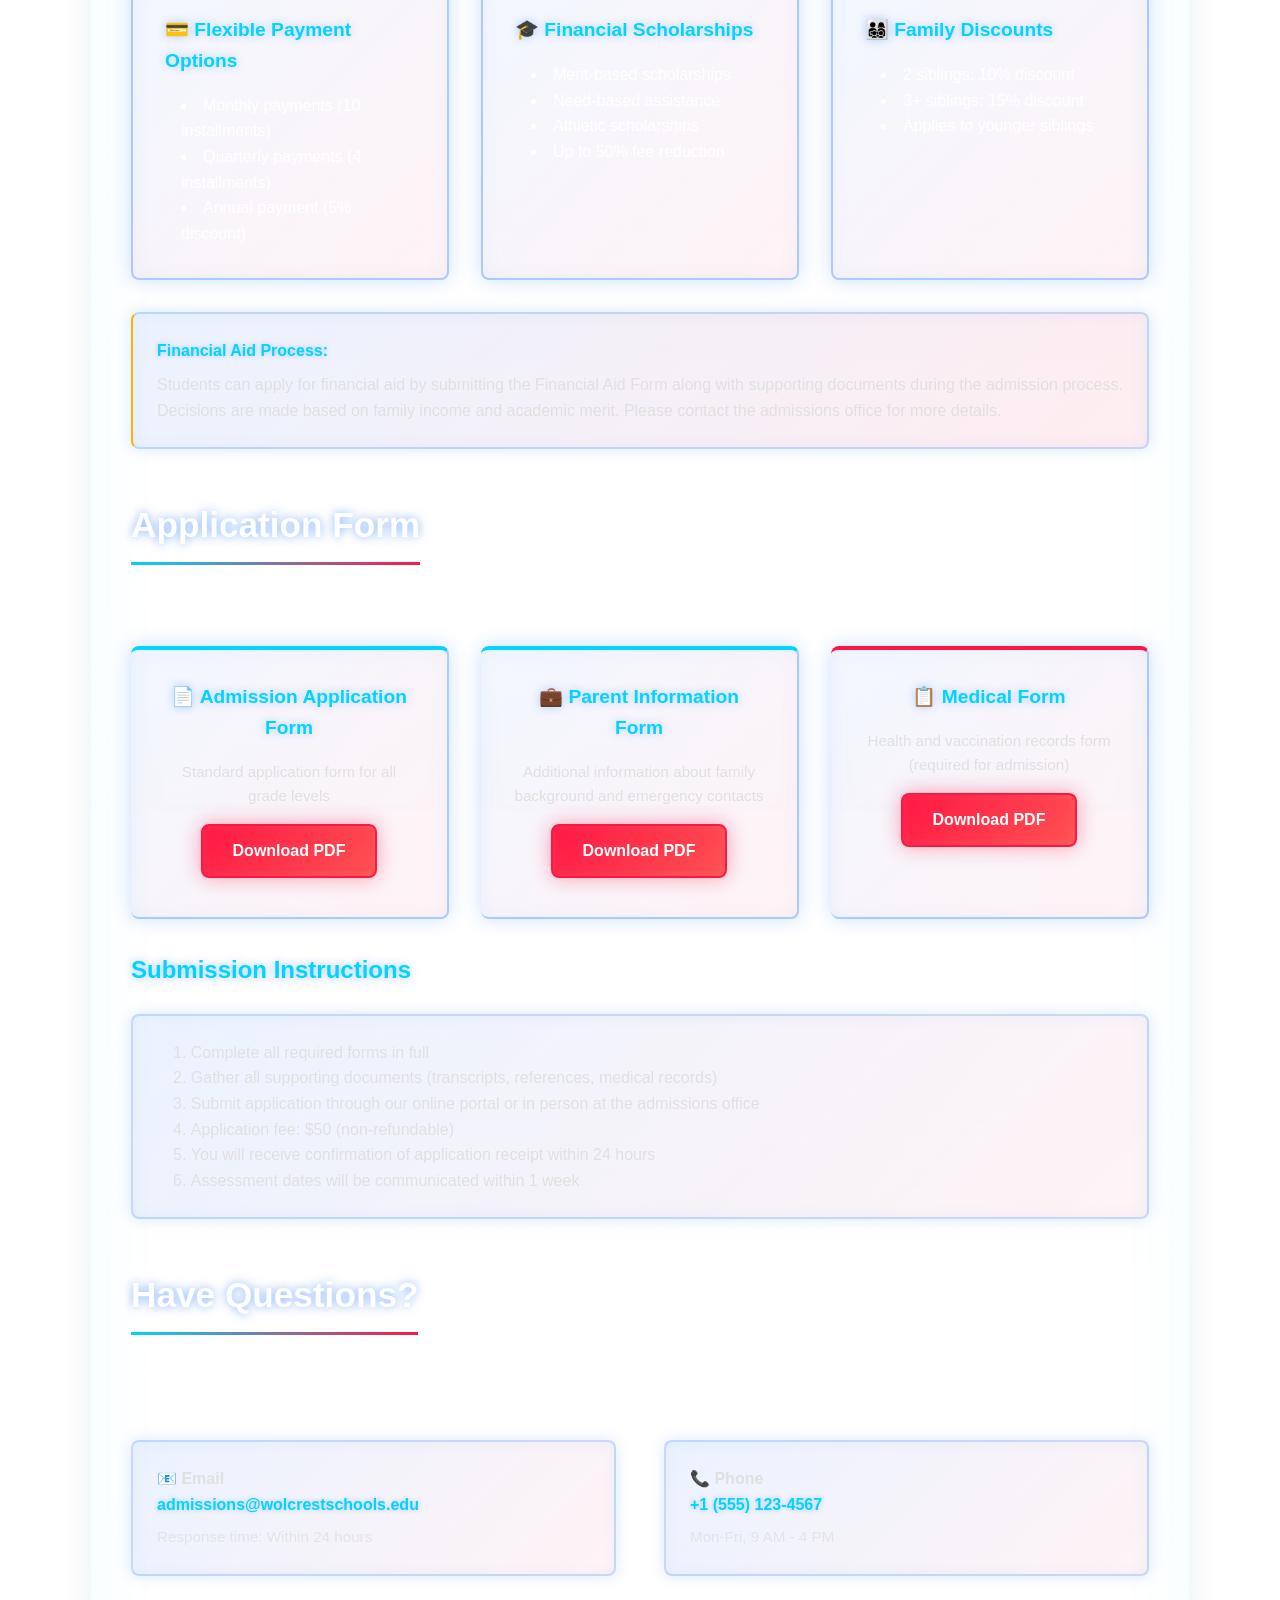
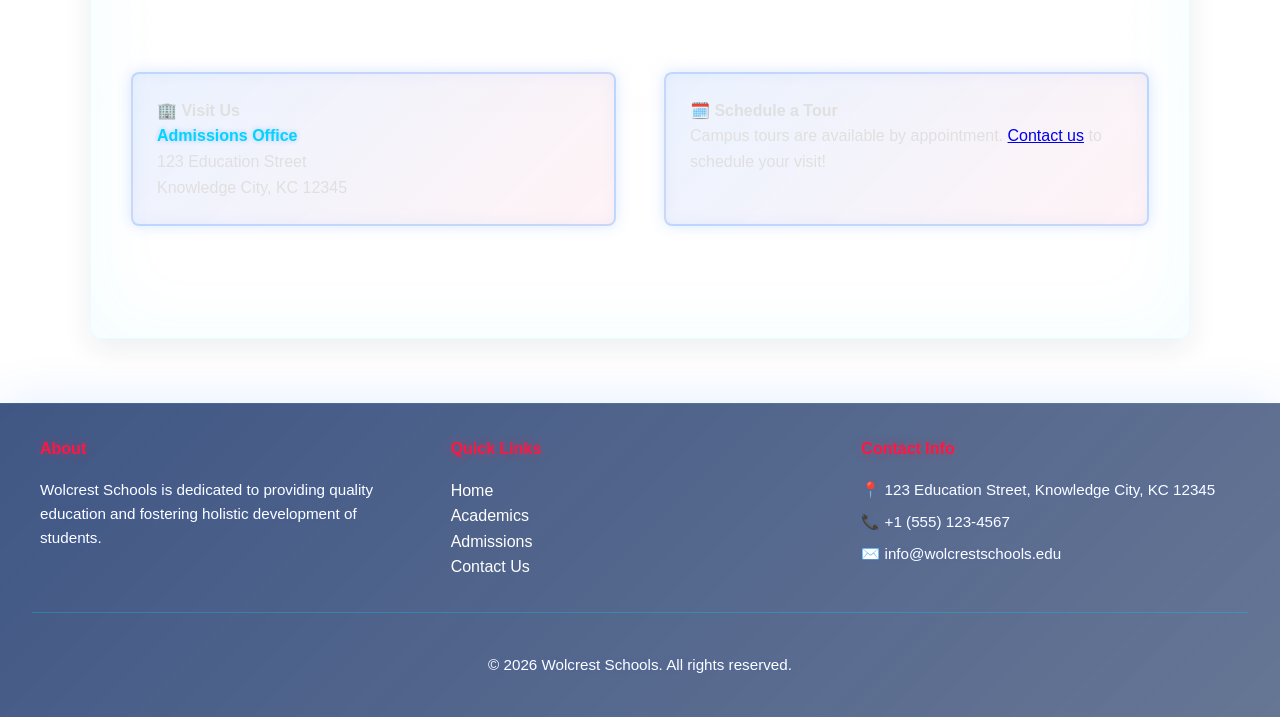
<file: admissions.html>
<!DOCTYPE html>
<html lang="en">

<head>
    <meta charset="UTF-8">
    <meta name="viewport" content="width=device-width, initial-scale=1.0">
    <title>Wolcrest Schools | Admissions & Enrollment</title>
    <meta name="description" content="Welcome to the official Wolcrest prep. school/College website where all the necessary details and information can be found. This is where the future is built">
    <link rel="stylesheet" href="styles.css">
</head>

<body>
    <!-- ==================== HEADER & NAVIGATION ==================== -->
    <header>
        <div class="header-container">
            <a href="index.html" class="logo">
                <span>🎓</span> Wolcrest Schools
            </a>
            <button class="menu-toggle">☰</button>
            <nav>
                <ul>
                    <li><a href="index.html">Home</a></li>
                    <li><a href="academics.html">Academics</a></li>
                    <li><a href="admissions.html">Admissions</a></li>
                    <li><a href="calendar.html">Events</a></li>
                    <li><a href="contact.html">Contact</a></li>
                </ul>
            </nav>
        </div>
    </header>

    <!-- ==================== HERO SECTION ==================== -->
    <section class="hero">
        <h1>Admissions</h1>
        <p>Join our community of passionate learners and innovative thinkers</p>
    </section>

    <!-- ==================== MAIN CONTENT ==================== -->
    <main>
        <!-- Admission Requirements Section -->
        <section>
            <h2>Admission Requirements</h2>
            <p style="margin-bottom: 2rem;">
                Wolcrest Schools welcomes applications from qualified students. Below are the basic requirements
                for admission across different grade levels.
            </p>

            <h3>General Requirements (All Students)</h3>
            <div class="cards-grid">
                <div class="card">
                    <h4>📋 Application Form</h4>
                    <p>Completed application form with accurate personal and educational information.</p>
                </div>

                <div class="card">
                    <h4>🎓 Academic Records</h4>
                    <p>Official transcripts from previous school(s) demonstrating academic performance and conduct.</p>
                </div>

                <div class="card">
                    <h4>📝 References</h4>
                    <p>Letters of recommendation from current/previous teachers or school administrators.</p>
                </div>

                <div class="card">
                    <h4>✍️ Essay/Statement</h4>
                    <p>Personal statement about educational goals and why you want to join Wolcrest Schools.</p>
                </div>

                <div class="card">
                    <h4>🏥 Medical Records</h4>
                    <p>Physical examination report and vaccination records as per school health requirements.</p>
                </div>

                <div class="card">
                    <h4>🪪 Identity Verification</h4>
                    <p>Copy of birth certificate and official identification documents.</p>
                </div>
            </div>

            <h3>Grade-Level Specific Requirements</h3>
            <table>
                <thead>
                    <tr>
                        <th>Grade Level</th>
                        <th>Age Range</th>
                        <th>Additional Requirements</th>
                        <th>Entrance Assessment</th>
                    </tr>
                </thead>
                <tbody>
                    <tr>
                        <td><strong>Grades 1-3</strong></td>
                        <td>6-9 years</td>
                        <td>Kindergarten completion certificate</td>
                        <td>Readiness assessment (Math, English, Reasoning)</td>
                    </tr>
                    <tr>
                        <td><strong>Grades 4-6</strong></td>
                        <td>9-12 years</td>
                        <td>Previous school conduct report</td>
                        <td>Achievement test (Math, English, General Knowledge)</td>
                    </tr>
                    <tr>
                        <td><strong>Grades 7-9</strong></td>
                        <td>12-15 years</td>
                        <td>School leaving certificate/transcript</td>
                        <td>Competitive entrance exam (Math, Science, English)</td>
                    </tr>
                    <tr>
                        <td><strong>Grades 10-12</strong></td>
                        <td>15-18 years</td>
                        <td>Performance records from last 2 years</td>
                        <td>Interview + Achievement test</td>
                    </tr>
                </tbody>
            </table>

            <div class="info-box">
                <strong>Admission Timeline:</strong>
                <ul style="list-style-position: inside; margin-left: 1rem; margin-top: 0.5rem;">
                    <li>January - March: Application period opens</li>
                    <li>February - April: Entrance assessments and interviews</li>
                    <li>May: Admission decisions announced</li>
                    <li>June: Admission confirmations due</li>
                    <li>July - August: Orientation and registration</li>
                </ul>
            </div>
        </section>

        <!-- Tuition & Fees Section -->
        <section>
            <h2>Tuition & Fees</h2>
            <p style="margin-bottom: 2rem;">
                We strive to keep quality education accessible. Below is our transparent fee structure for the academic
                year 2026-2027.
            </p>

            <h3>Annual Fee Structure</h3>
            <table>
                <thead>
                    <tr>
                        <th>Grade Level</th>
                        <th>Tuition Fee</th>
                        <th>Registration Fee</th>
                        <th>Activity Fee</th>
                        <th>Total Annual Cost</th>
                    </tr>
                </thead>
                <tbody>
                    <tr>
                        <td><strong>Grades 1-3</strong></td>
                        <td>$3,500</td>
                        <td>$200</td>
                        <td>$300</td>
                        <td>$4,000</td>
                    </tr>
                    <tr>
                        <td><strong>Grades 4-6</strong></td>
                        <td>$4,200</td>
                        <td>$250</td>
                        <td>$350</td>
                        <td>$4,800</td>
                    </tr>
                    <tr>
                        <td><strong>Grades 7-9</strong></td>
                        <td>$5,000</td>
                        <td>$300</td>
                        <td>$400</td>
                        <td>$5,700</td>
                    </tr>
                    <tr>
                        <td><strong>Grades 10-12</strong></td>
                        <td>$6,000</td>
                        <td>$350</td>
                        <td>$450</td>
                        <td>$6,800</td>
                    </tr>
                </tbody>
            </table>

            <h3>Additional Charges</h3>
            <div class="two-column">
                <div class="info-box">
                    <strong>Transportation:</strong> $500/year (optional)
                </div>
                <div class="info-box">
                    <strong>School Meals:</strong> $400/year (optional)
                </div>
                <div class="info-box">
                    <strong>Sports Programs:</strong> $200/year (optional)
                </div>
                <div class="info-box">
                    <strong>Music/Art Classes:</strong> $150/year (optional)
                </div>
                <div class="info-box">
                    <strong>Field Trips:</strong> $300-500/year (included in activity fee)
                </div>
                <div class="info-box">
                    <strong>Uniform:</strong> $150-300 (one-time)
                </div>
            </div>

            <h3>Payment Plans & Financial Assistance</h3>
            <div class="cards-grid">
                <div class="card">
                    <h4>💳 Flexible Payment Options</h4>
                    <ul style="list-style-position: inside; margin-left: 1rem;">
                        <li>Monthly payments (10 installments)</li>
                        <li>Quarterly payments (4 installments)</li>
                        <li>Annual payment (5% discount)</li>
                    </ul>
                </div>

                <div class="card">
                    <h4>🎓 Financial Scholarships</h4>
                    <ul style="list-style-position: inside; margin-left: 1rem;">
                        <li>Merit-based scholarships</li>
                        <li>Need-based assistance</li>
                        <li>Athletic scholarships</li>
                        <li>Up to 50% fee reduction</li>
                    </ul>
                </div>

                <div class="card">
                    <h4>👨‍👩‍👧‍👦 Family Discounts</h4>
                    <ul style="list-style-position: inside; margin-left: 1rem;">
                        <li>2 siblings: 10% discount</li>
                        <li>3+ siblings: 15% discount</li>
                        <li>Applies to younger siblings</li>
                    </ul>
                </div>
            </div>

            <div class="info-box" style="background: linear-gradient(135deg, rgba(0, 102, 255, 0.08), rgba(255, 23, 68, 0.08)); border-left-color: #ffb300;">
                <strong>Financial Aid Process:</strong>
                <p style="margin-top: 0.5rem;">
                    Students can apply for financial aid by submitting the Financial Aid Form along with supporting
                    documents during the admission process. Decisions are made based on family income and academic
                    merit.
                    Please contact the admissions office for more details.
                </p>
            </div>
        </section>

        <!-- Application Download Section -->
        <section>
            <h2>Application Form</h2>
            <p style="margin-bottom: 2rem;">
                Ready to apply? Download our application form and submit it along with required documents.
            </p>

            <div class="cards-grid">
                <div class="card" style="text-align: center; border-left: none; border-top: 4px solid #00d4ff;">
                    <h4>📄 Admission Application Form</h4>
                    <p>Standard application form for all grade levels</p>
                    <a href="#" class="cta-button" style="margin-top: 1rem;">Download PDF</a>
                </div>

                <div class="card" style="text-align: center; border-left: none; border-top: 4px solid #00d4ff;">
                    <h4>💼 Parent Information Form</h4>
                    <p>Additional information about family background and emergency contacts</p>
                    <a href="#" class="cta-button" style="margin-top: 1rem;">Download PDF</a>
                </div>

                <div class="card" style="text-align: center; border-left: none; border-top: 4px solid #ff1744;">
                    <h4>📋 Medical Form</h4>
                    <p>Health and vaccination records form (required for admission)</p>
                    <a href="#" class="cta-button" style="margin-top: 1rem;">Download PDF</a>
                </div>
            </div>

            <h3>Submission Instructions</h3>
            <div class="info-box">
                <ol style="list-style-position: inside; margin-left: 1rem;">
                    <li>Complete all required forms in full</li>
                    <li>Gather all supporting documents (transcripts, references, medical records)</li>
                    <li>Submit application through our online portal or in person at the admissions office</li>
                    <li>Application fee: $50 (non-refundable)</li>
                    <li>You will receive confirmation of application receipt within 24 hours</li>
                    <li>Assessment dates will be communicated within 1 week</li>
                </ol>
            </div>
        </section>

        <!-- Admissions Contact Section -->
        <section>
            <h2>Have Questions?</h2>
            <p style="margin-bottom: 2rem;">
                Our admissions team is here to help! Contact us for more information about our programs and admission
                process.
            </p>

            <div class="two-column">
                <div class="info-box">
                    <h4>📧 Email</h4>
                    <p><strong>admissions@wolcrestschools.edu</strong></p>
                    <p style="font-size: 0.95rem; margin-top: 0.5rem; color: rgba(224, 224, 224, 0.8);">Response time: Within 24 hours</p>
                </div>

                <div class="info-box">
                    <h4>📞 Phone</h4>
                    <p><strong>+1 (555) 123-4567</strong></p>
                    <p style="font-size: 0.95rem; margin-top: 0.5rem; color: rgba(224, 224, 224, 0.8);">Mon-Fri, 9 AM - 4 PM</p>
                </div>

                <div class="info-box">
                    <h4>🏢 Visit Us</h4>
                    <p><strong>Admissions Office</strong><br>123 Education Street<br>Knowledge City, KC 12345</p>
                </div>

                <div class="info-box">
                    <h4>🗓️ Schedule a Tour</h4>
                    <p>Campus tours are available by appointment. <a href="contact.html">Contact us</a> to schedule your
                        visit!</p>
                </div>
            </div>
        </section>
    </main>

    <!-- ==================== FOOTER ==================== -->
    <footer>
        <div class="footer-content">
            <div class="footer-section">
                <h4>About</h4>
                <p>Wolcrest Schools is dedicated to providing quality education and fostering holistic development
                    of students.</p>
            </div>
            <div class="footer-section">
                <h4>Quick Links</h4>
                <ul style="list-style: none;">
                    <li><a href="index.html">Home</a></li>
                    <li><a href="academics.html">Academics</a></li>
                    <li><a href="admissions.html">Admissions</a></li>
                    <li><a href="contact.html">Contact Us</a></li>
                </ul>
            </div>
            <div class="footer-section">
                <h4>Contact Info</h4>
                <p>📍 123 Education Street, Knowledge City, KC 12345</p>
                <p>📞 +1 (555) 123-4567</p>
                <p>✉️ info@wolcrestschools.edu</p>
            </div>
        </div>
        <div class="footer-bottom">
            <p>&copy; 2026 Wolcrest Schools. All rights reserved.</p>
        </div>
    </footer>

    <script src="script.js"></script>
</body>

</html>
</file>
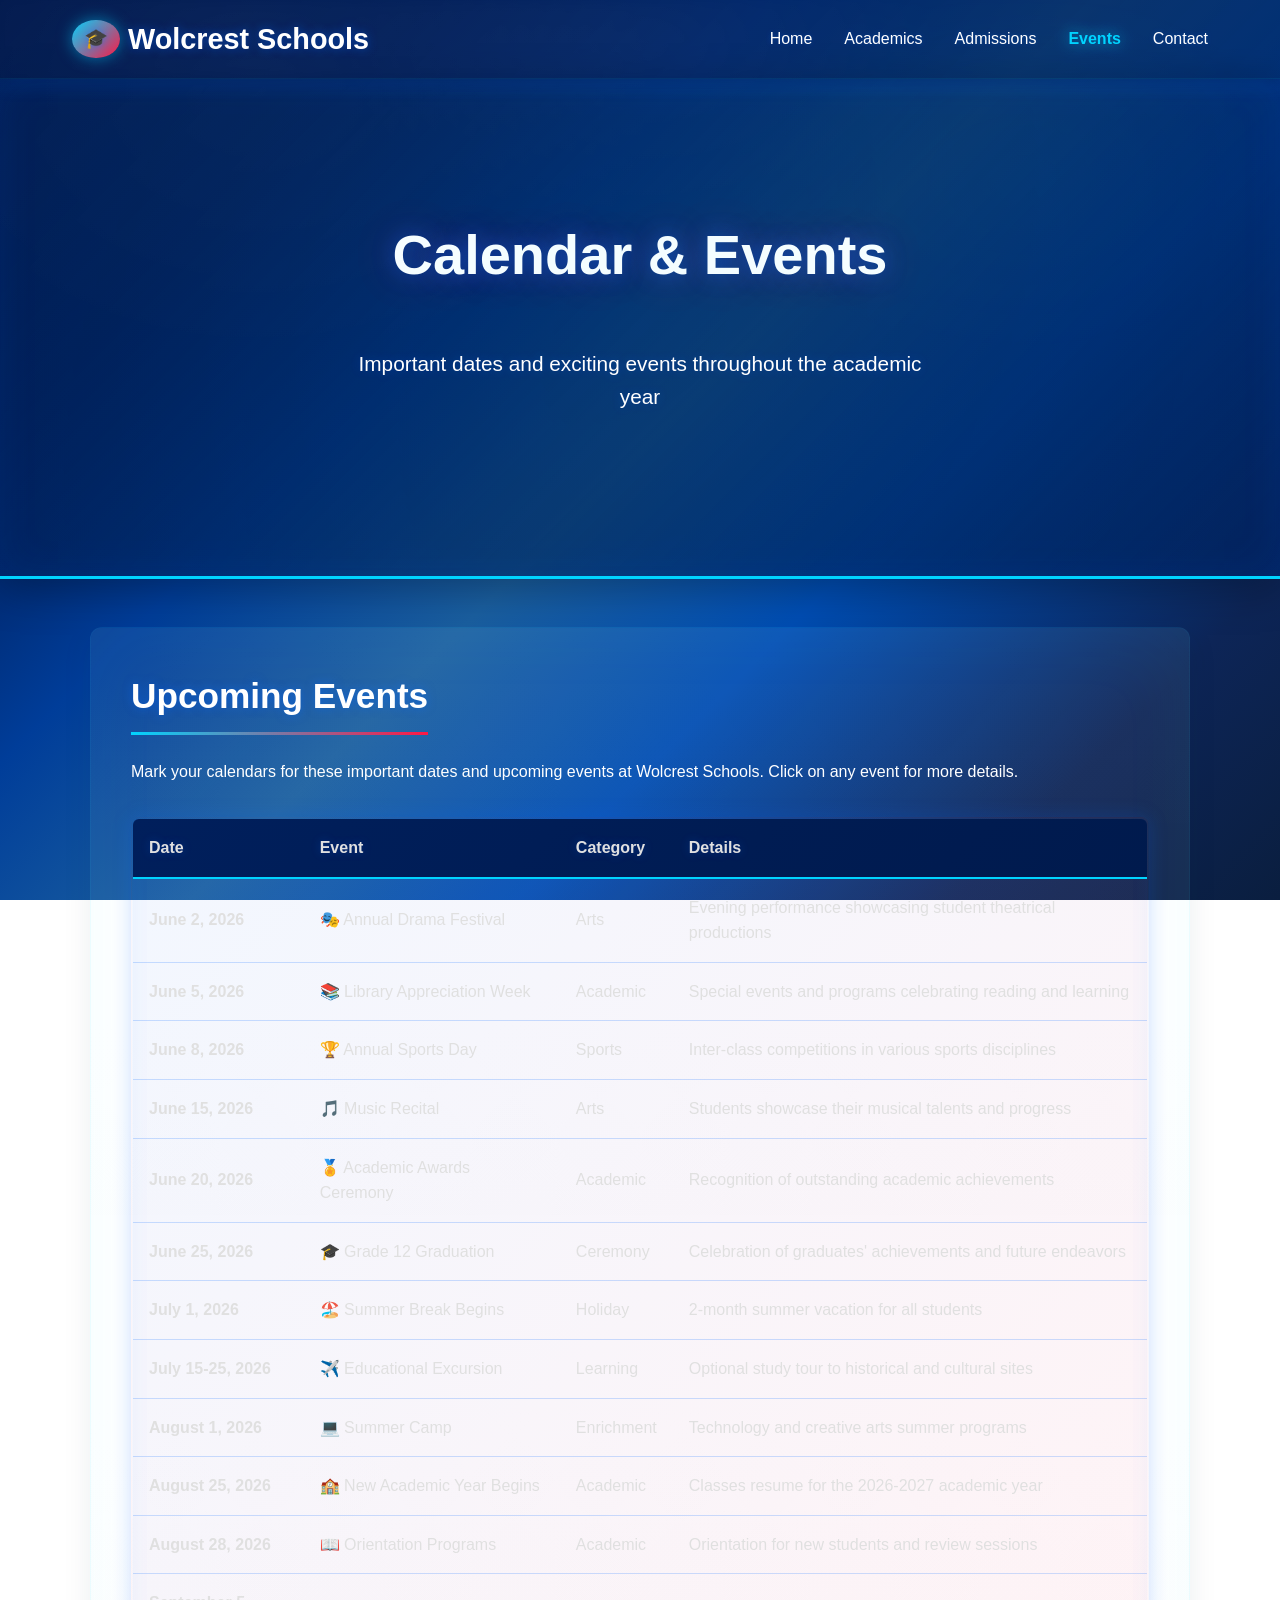
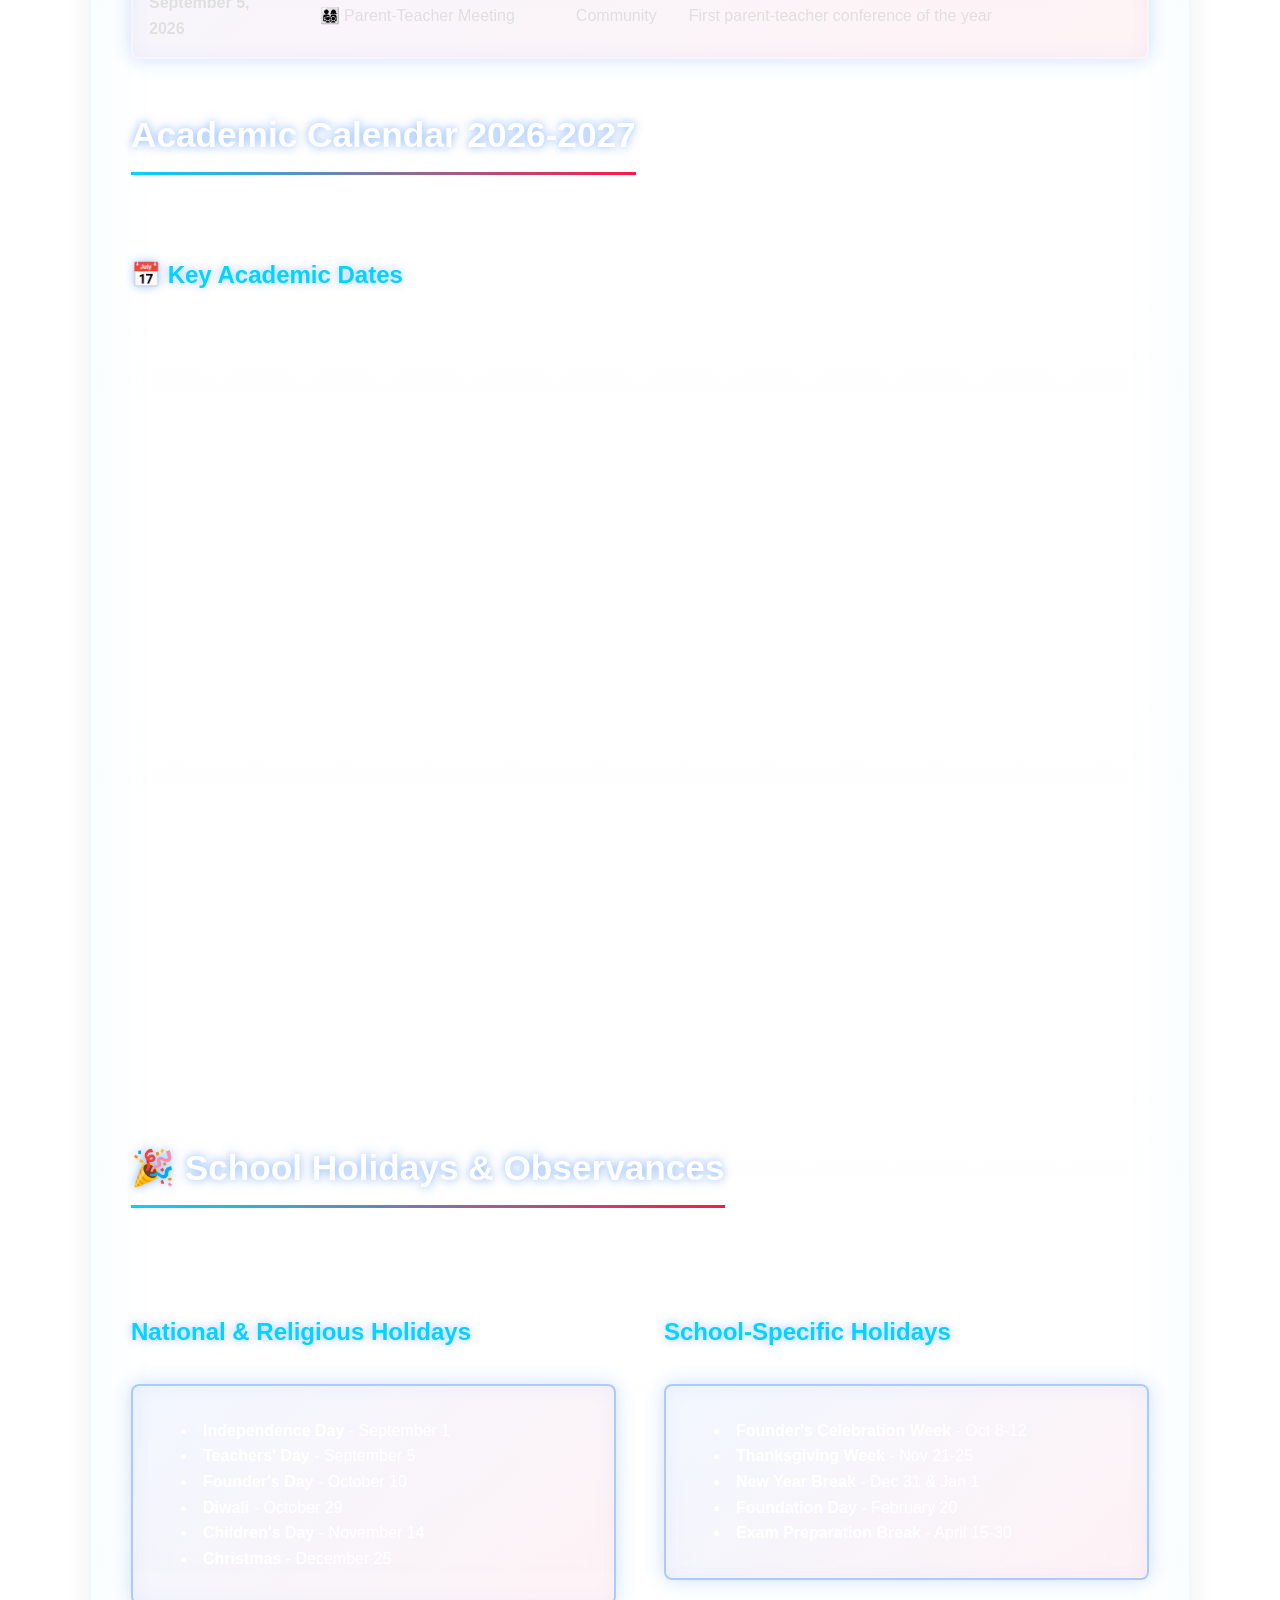
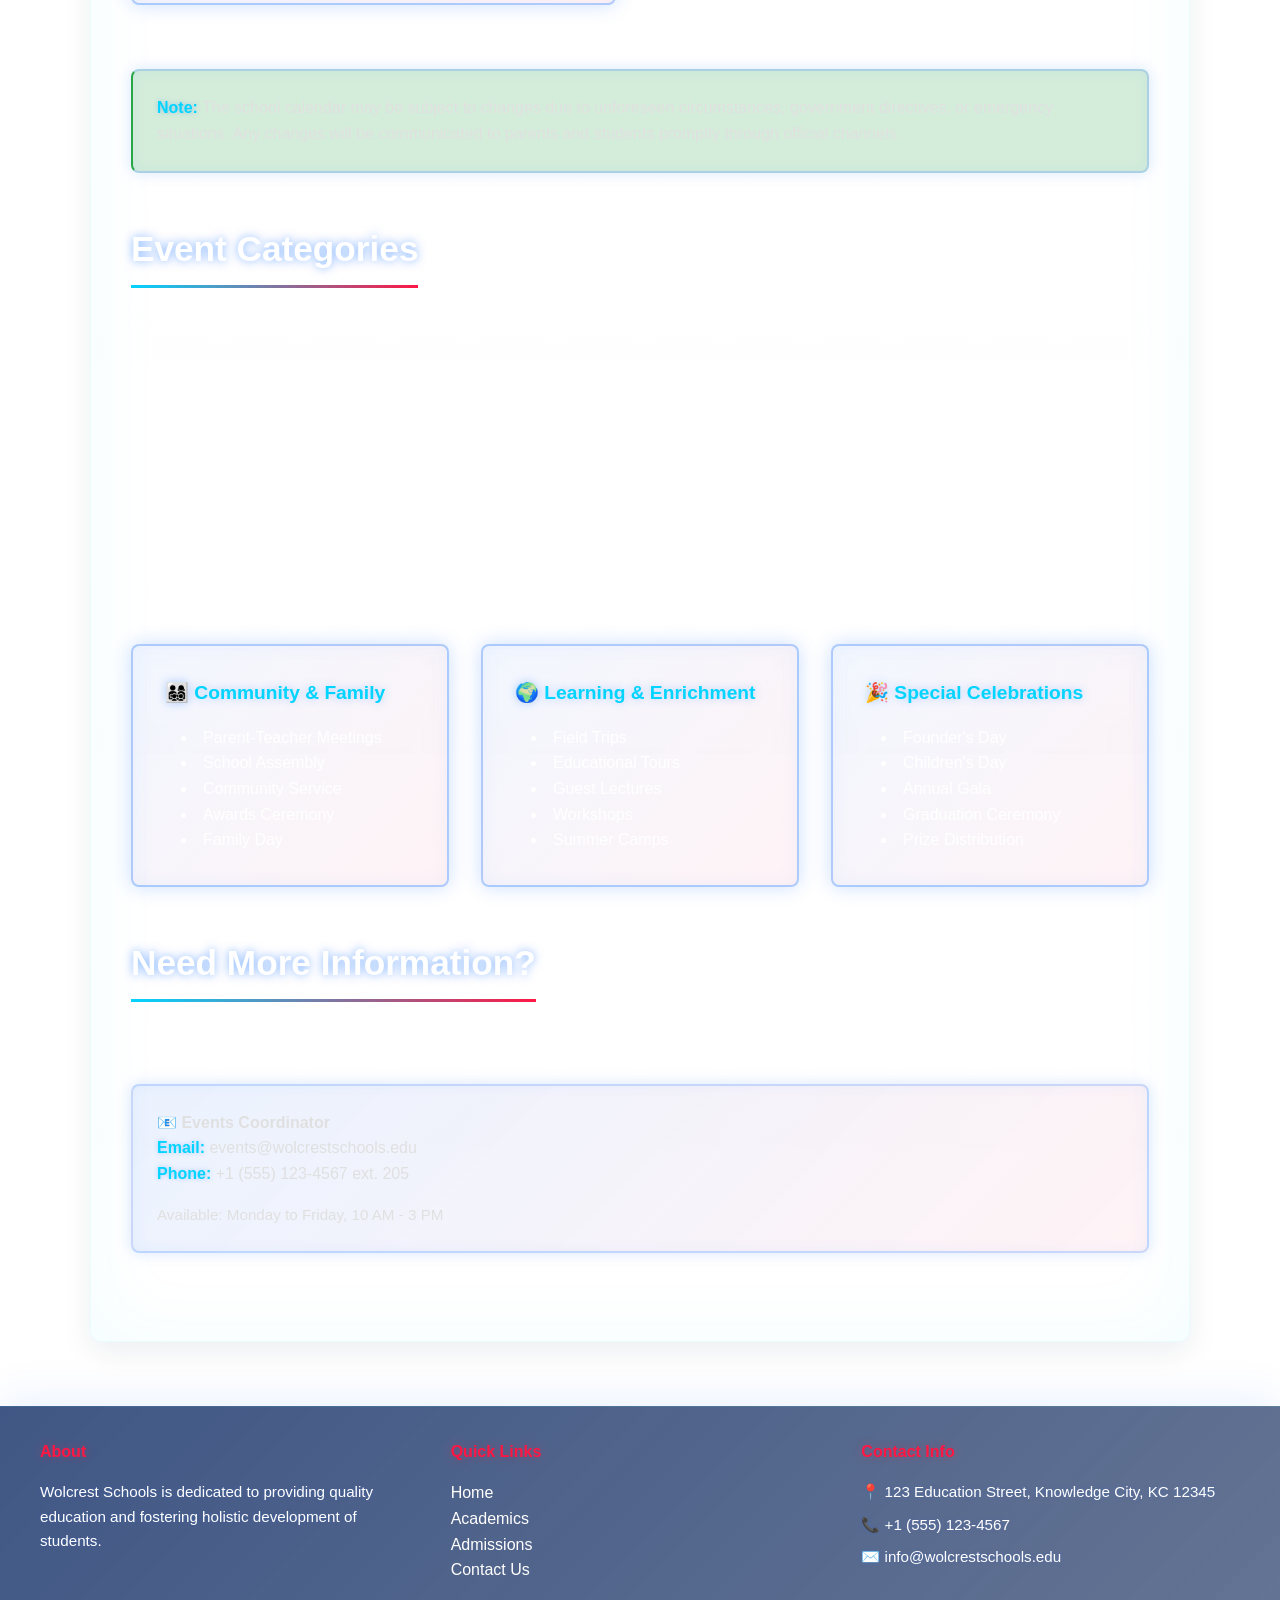
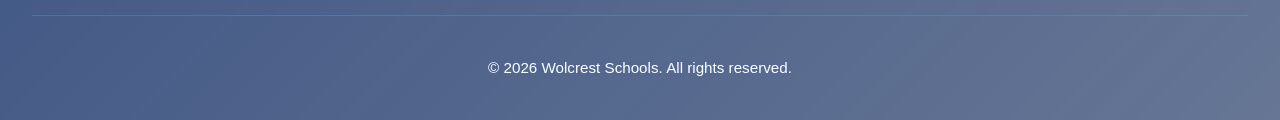
<file: calendar.html>
<!DOCTYPE html>
<html lang="en">

<head>
  <meta charset="UTF-8">
  <meta name="viewport" content="width=device-width, initial-scale=1.0">
  <title>Wolcrest Schools | Calendar & Events</title>
  <meta name="description" content="Welcome to the official Wolcrest prep. school/College website where all the necessary details and information can be found. This is where the future is built">
  <link rel="stylesheet" href="styles.css">
</head>

<body>
  <!-- ==================== HEADER & NAVIGATION ==================== -->
  <header>
    <div class="header-container">
      <a href="index.html" class="logo">
        <span>🎓</span> Wolcrest Schools
      </a>
      <button class="menu-toggle">☰</button>
      <nav>
        <ul>
          <li><a href="index.html">Home</a></li>
          <li><a href="academics.html">Academics</a></li>
          <li><a href="admissions.html">Admissions</a></li>
          <li><a href="calendar.html">Events</a></li>
          <li><a href="contact.html">Contact</a></li>
        </ul>
      </nav>
    </div>
  </header>

  <!-- ==================== HERO SECTION ==================== -->
  <section class="hero">
    <h1>Calendar & Events</h1>
    <p>Important dates and exciting events throughout the academic year</p>
  </section>

  <!-- ==================== MAIN CONTENT ==================== -->
  <main>
    <!-- Upcoming Events Section -->
    <section>
      <h2>Upcoming Events</h2>
      <p style="margin-bottom: 2rem;">
        Mark your calendars for these important dates and upcoming events at Wolcrest Schools.
        Click on any event for more details.
      </p>

      <table>
        <thead>
          <tr>
            <th>Date</th>
            <th>Event</th>
            <th>Category</th>
            <th>Details</th>
          </tr>
        </thead>
        <tbody>
          <tr>
            <td><strong>June 2, 2026</strong></td>
            <td>🎭 Annual Drama Festival</td>
            <td>Arts</td>
            <td>Evening performance showcasing student theatrical productions</td>
          </tr>
          <tr>
            <td><strong>June 5, 2026</strong></td>
            <td>📚 Library Appreciation Week</td>
            <td>Academic</td>
            <td>Special events and programs celebrating reading and learning</td>
          </tr>
          <tr>
            <td><strong>June 8, 2026</strong></td>
            <td>🏆 Annual Sports Day</td>
            <td>Sports</td>
            <td>Inter-class competitions in various sports disciplines</td>
          </tr>
          <tr>
            <td><strong>June 15, 2026</strong></td>
            <td>🎵 Music Recital</td>
            <td>Arts</td>
            <td>Students showcase their musical talents and progress</td>
          </tr>
          <tr>
            <td><strong>June 20, 2026</strong></td>
            <td>🏅 Academic Awards Ceremony</td>
            <td>Academic</td>
            <td>Recognition of outstanding academic achievements</td>
          </tr>
          <tr>
            <td><strong>June 25, 2026</strong></td>
            <td>🎓 Grade 12 Graduation</td>
            <td>Ceremony</td>
            <td>Celebration of graduates' achievements and future endeavors</td>
          </tr>
          <tr>
            <td><strong>July 1, 2026</strong></td>
            <td>🏖️ Summer Break Begins</td>
            <td>Holiday</td>
            <td>2-month summer vacation for all students</td>
          </tr>
          <tr>
            <td><strong>July 15-25, 2026</strong></td>
            <td>✈️ Educational Excursion</td>
            <td>Learning</td>
            <td>Optional study tour to historical and cultural sites</td>
          </tr>
          <tr>
            <td><strong>August 1, 2026</strong></td>
            <td>💻 Summer Camp</td>
            <td>Enrichment</td>
            <td>Technology and creative arts summer programs</td>
          </tr>
          <tr>
            <td><strong>August 25, 2026</strong></td>
            <td>🏫 New Academic Year Begins</td>
            <td>Academic</td>
            <td>Classes resume for the 2026-2027 academic year</td>
          </tr>
          <tr>
            <td><strong>August 28, 2026</strong></td>
            <td>📖 Orientation Programs</td>
            <td>Academic</td>
            <td>Orientation for new students and review sessions</td>
          </tr>
          <tr>
            <td><strong>September 5, 2026</strong></td>
            <td>👨‍👩‍👧‍👦 Parent-Teacher Meeting</td>
            <td>Community</td>
            <td>First parent-teacher conference of the year</td>
          </tr>
        </tbody>
      </table>
    </section>

    <!-- Academic Calendar Section -->
    <section>
      <h2>Academic Calendar 2026-2027</h2>
      <p style="margin-bottom: 2rem;">
        Here's the complete academic calendar for the 2026-2027 school year:
      </p>

      <h3>📅 Key Academic Dates</h3>
      <table>
        <thead>
          <tr>
            <th>Period</th>
            <th>Dates</th>
            <th>Description</th>
            <th>Status</th>
          </tr>
        </thead>
        <tbody>
          <tr>
            <td><strong>First Term</strong></td>
            <td>Aug 25 - Oct 22, 2026</td>
            <td>First semester classes and assessments</td>
            <td>Upcoming</td>
          </tr>
          <tr>
            <td><strong>Midterm Break</strong></td>
            <td>Oct 23-29, 2026</td>
            <td>One-week break between terms</td>
            <td>Upcoming</td>
          </tr>
          <tr>
            <td><strong>Second Term</strong></td>
            <td>Oct 30 - Dec 18, 2026</td>
            <td>Second semester classes and assessments</td>
            <td>Upcoming</td>
          </tr>
          <tr>
            <td><strong>Winter Holiday</strong></td>
            <td>Dec 19, 2026 - Jan 3, 2027</td>
            <td>Winter break (Christmas/New Year)</td>
            <td>Upcoming</td>
          </tr>
          <tr>
            <td><strong>Third Term</strong></td>
            <td>Jan 4 - Feb 26, 2027</td>
            <td>Third semester classes and midterm exams</td>
            <td>Upcoming</td>
          </tr>
          <tr>
            <td><strong>Midterm Exams</strong></td>
            <td>Feb 1-5, 2027</td>
            <td>Comprehensive midterm examinations</td>
            <td>Upcoming</td>
          </tr>
          <tr>
            <td><strong>Sports Week</strong></td>
            <td>Feb 15-19, 2027</td>
            <td>Inter-class sports competitions</td>
            <td>Upcoming</td>
          </tr>
          <tr>
            <td><strong>Spring Break</strong></td>
            <td>Mar 1-5, 2027</td>
            <td>One-week break</td>
            <td>Upcoming</td>
          </tr>
          <tr>
            <td><strong>Fourth Term</strong></td>
            <td>Mar 6 - May 21, 2027</td>
            <td>Fourth semester and final exams</td>
            <td>Upcoming</td>
          </tr>
          <tr>
            <td><strong>Final Exams</strong></td>
            <td>May 10-18, 2027</td>
            <td>Comprehensive final examinations</td>
            <td>Upcoming</td>
          </tr>
          <tr>
            <td><strong>Prize Distribution</strong></td>
            <td>May 25, 2027</td>
            <td>Annual awards and recognition ceremony</td>
            <td>Upcoming</td>
          </tr>
          <tr>
            <td><strong>Summer Break</strong></td>
            <td>May 26 - Jul 31, 2027</td>
            <td>2-month summer vacation</td>
            <td>Upcoming</td>
          </tr>
        </tbody>
      </table>
    </section>

    <!-- Important Holidays Section -->
    <section>
      <h2>🎉 School Holidays & Observances</h2>
      <p style="margin-bottom: 2rem;">
        The following are recognized holidays and school closures during the academic year:
      </p>

      <div class="two-column">
        <div>
          <h3>National & Religious Holidays</h3>
          <div class="cards-grid" style="grid-template-columns: 1fr;">
            <div class="card">
              <ul style="list-style-position: inside; margin-left: 1rem;">
                <li><strong>Independence Day</strong> - September 1</li>
                <li><strong>Teachers' Day</strong> - September 5</li>
                <li><strong>Founder's Day</strong> - October 10</li>
                <li><strong>Diwali</strong> - October 29</li>
                <li><strong>Children's Day</strong> - November 14</li>
                <li><strong>Christmas</strong> - December 25</li>
              </ul>
            </div>
          </div>
        </div>

        <div>
          <h3>School-Specific Holidays</h3>
          <div class="cards-grid" style="grid-template-columns: 1fr;">
            <div class="card">
              <ul style="list-style-position: inside; margin-left: 1rem;">
                <li><strong>Founder's Celebration Week</strong> - Oct 8-12</li>
                <li><strong>Thanksgiving Week</strong> - Nov 21-25</li>
                <li><strong>New Year Break</strong> - Dec 31 & Jan 1</li>
                <li><strong>Foundation Day</strong> - February 20</li>
                <li><strong>Exam Preparation Break</strong> - April 15-30</li>
              </ul>
            </div>
          </div>
        </div>
      </div>

      <div class="info-box" style="background: #d4edda; border-left-color: #28a745; margin-top: 2rem;">
        <strong>Note:</strong> The school calendar may be subject to changes due to unforeseen circumstances,
        government directives, or emergency situations. Any changes will be communicated to parents and students
        promptly through official channels.
      </div>
    </section>

    <!-- Event Categories Section -->
    <section>
      <h2>Event Categories</h2>
      <p style="margin-bottom: 2rem;">
        Our events throughout the year cover various aspects of student development and engagement:
      </p>

      <div class="cards-grid">
        <div class="card">
          <h4>🎓 Academic Events</h4>
          <ul style="list-style-position: inside; margin-left: 1rem;">
            <li>Midterm & Final Exams</li>
            <li>Orientation Programs</li>
            <li>Seminars & Workshops</li>
            <li>Quiz Competitions</li>
            <li>Science Fairs</li>
          </ul>
        </div>

        <div class="card">
          <h4>🏆 Sports & Athletics</h4>
          <ul style="list-style-position: inside; margin-left: 1rem;">
            <li>Annual Sports Day</li>
            <li>Inter-class Tournaments</li>
            <li>Athletic Meets</li>
            <li>Sports Coaching Camps</li>
            <li>Fitness Programs</li>
          </ul>
        </div>

        <div class="card">
          <h4>🎭 Cultural & Arts</h4>
          <ul style="list-style-position: inside; margin-left: 1rem;">
            <li>Drama Festival</li>
            <li>Music Recitals</li>
            <li>Art Exhibitions</li>
            <li>Dance Performances</li>
            <li>Poetry Readings</li>
          </ul>
        </div>

        <div class="card">
          <h4>👨‍👩‍👧‍👦 Community & Family</h4>
          <ul style="list-style-position: inside; margin-left: 1rem;">
            <li>Parent-Teacher Meetings</li>
            <li>School Assembly</li>
            <li>Community Service</li>
            <li>Awards Ceremony</li>
            <li>Family Day</li>
          </ul>
        </div>

        <div class="card">
          <h4>🌍 Learning & Enrichment</h4>
          <ul style="list-style-position: inside; margin-left: 1rem;">
            <li>Field Trips</li>
            <li>Educational Tours</li>
            <li>Guest Lectures</li>
            <li>Workshops</li>
            <li>Summer Camps</li>
          </ul>
        </div>

        <div class="card">
          <h4>🎉 Special Celebrations</h4>
          <ul style="list-style-position: inside; margin-left: 1rem;">
            <li>Founder's Day</li>
            <li>Children's Day</li>
            <li>Annual Gala</li>
            <li>Graduation Ceremony</li>
            <li>Prize Distribution</li>
          </ul>
        </div>
      </div>
    </section>

    <!-- Contact for Event Info -->
    <section>
      <h2>Need More Information?</h2>
      <p style="margin-bottom: 2rem;">
        For detailed information about any of these events or to register for participating events,
        please contact the events coordinator.
      </p>

      <div class="info-box">
        <h4>📧 Events Coordinator</h4>
        <p><strong>Email:</strong> events@wolcrestschools.edu</p>
        <p><strong>Phone:</strong> +1 (555) 123-4567 ext. 205</p>
        <p style="margin-top: 1rem; font-size: 0.95rem;">
          Available: Monday to Friday, 10 AM - 3 PM
        </p>
      </div>
    </section>
  </main>

  <!-- ==================== FOOTER ==================== -->
  <footer>
    <div class="footer-content">
      <div class="footer-section">
        <h4>About</h4>
        <p>Wolcrest Schools is dedicated to providing quality education and fostering holistic development of
          students.</p>
      </div>
      <div class="footer-section">
        <h4>Quick Links</h4>
        <ul style="list-style: none;">
          <li><a href="index.html">Home</a></li>
          <li><a href="academics.html">Academics</a></li>
          <li><a href="admissions.html">Admissions</a></li>
          <li><a href="contact.html">Contact Us</a></li>
        </ul>
      </div>
      <div class="footer-section">
        <h4>Contact Info</h4>
        <p>📍 123 Education Street, Knowledge City, KC 12345</p>
        <p>📞 +1 (555) 123-4567</p>
        <p>✉️ info@wolcrestschools.edu</p>
      </div>
    </div>
    <div class="footer-bottom">
      <p>&copy; 2026 Wolcrest Schools. All rights reserved.</p>
    </div>
  </footer>

  <script src="script.js"></script>
</body>

</html>
</file>
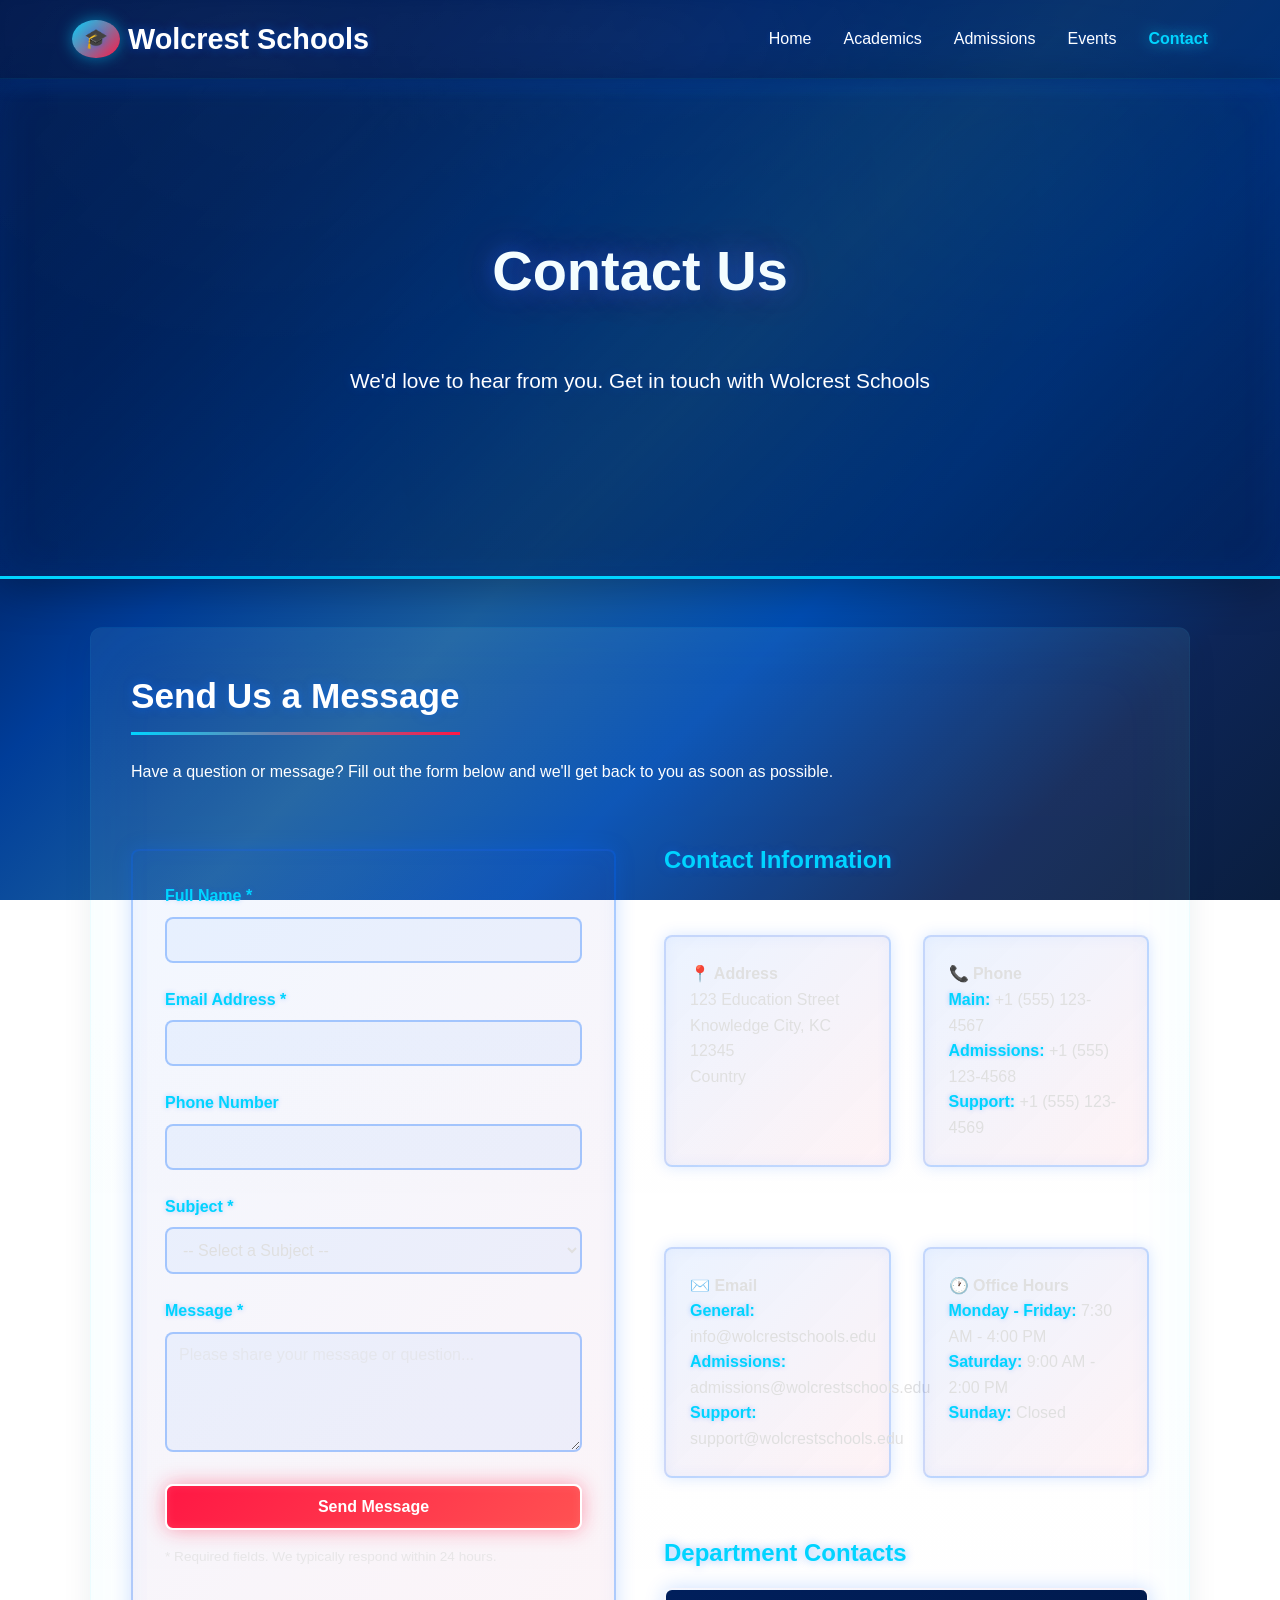
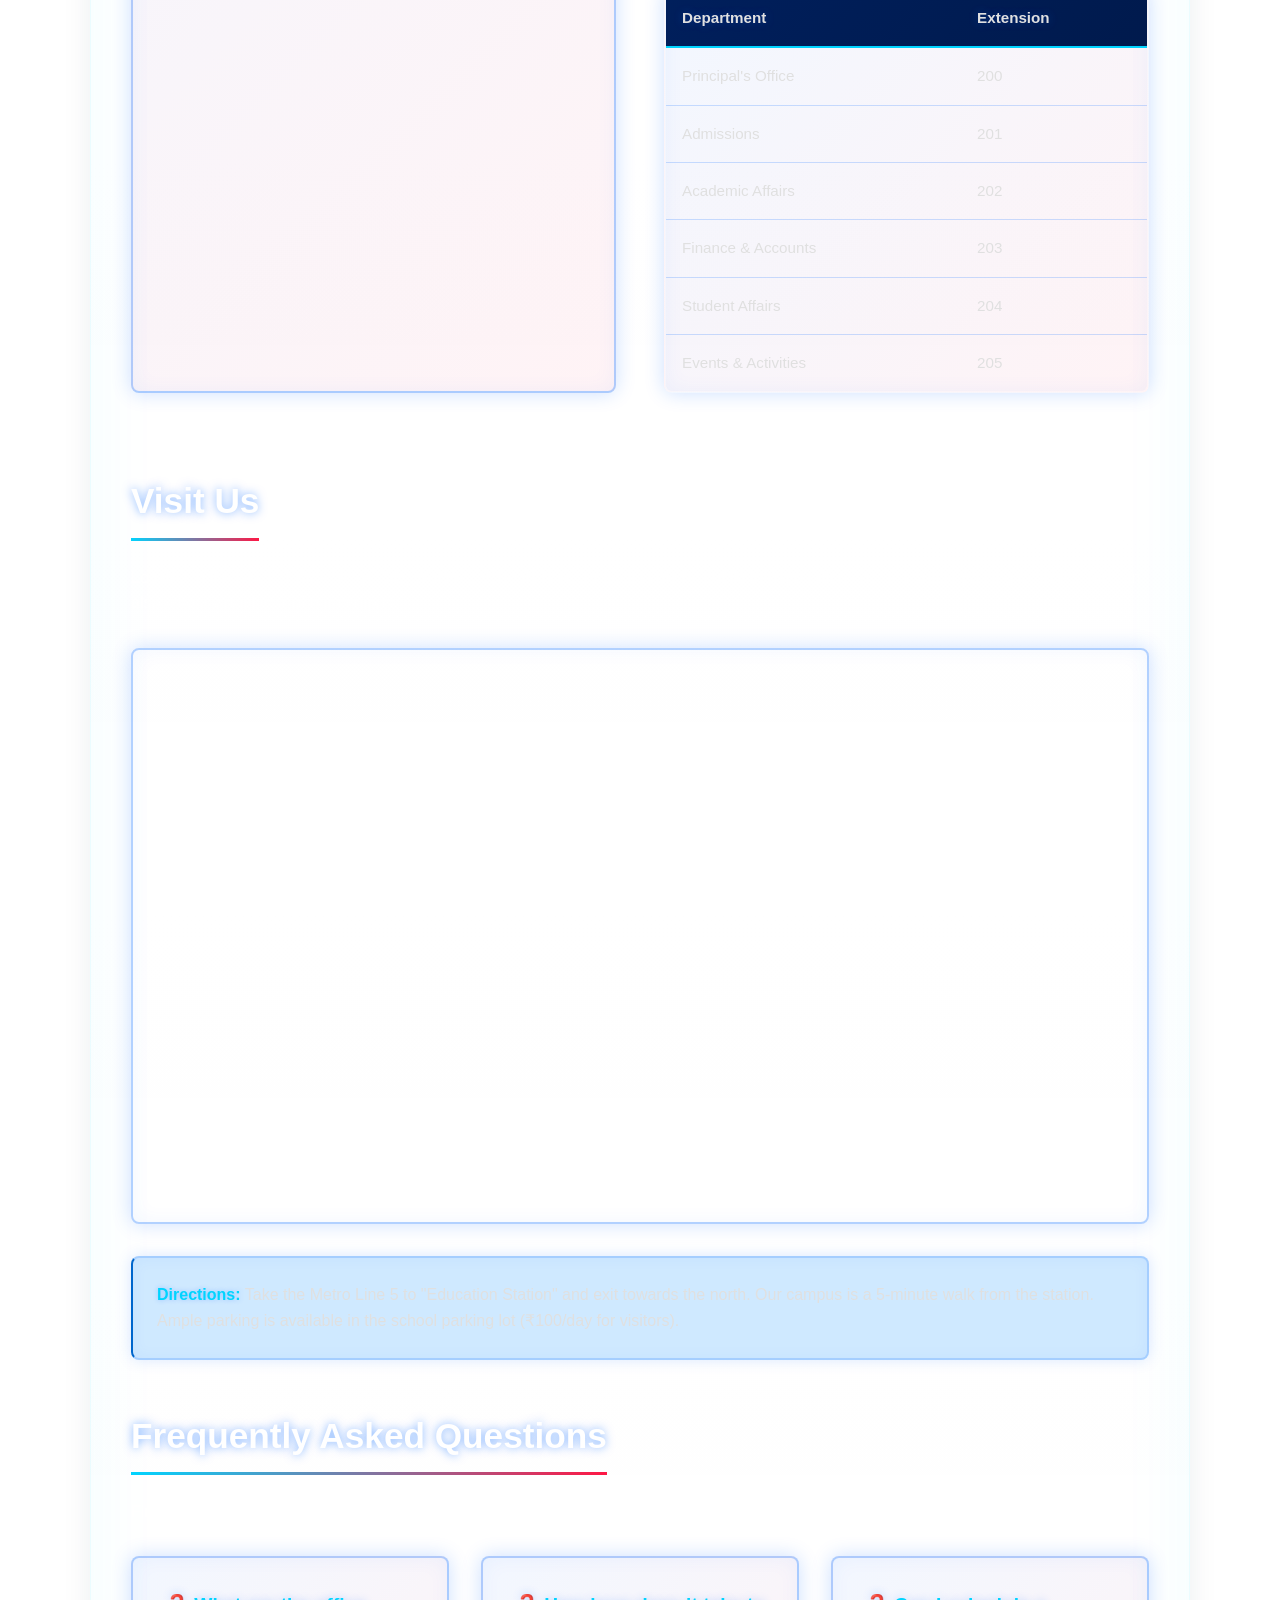
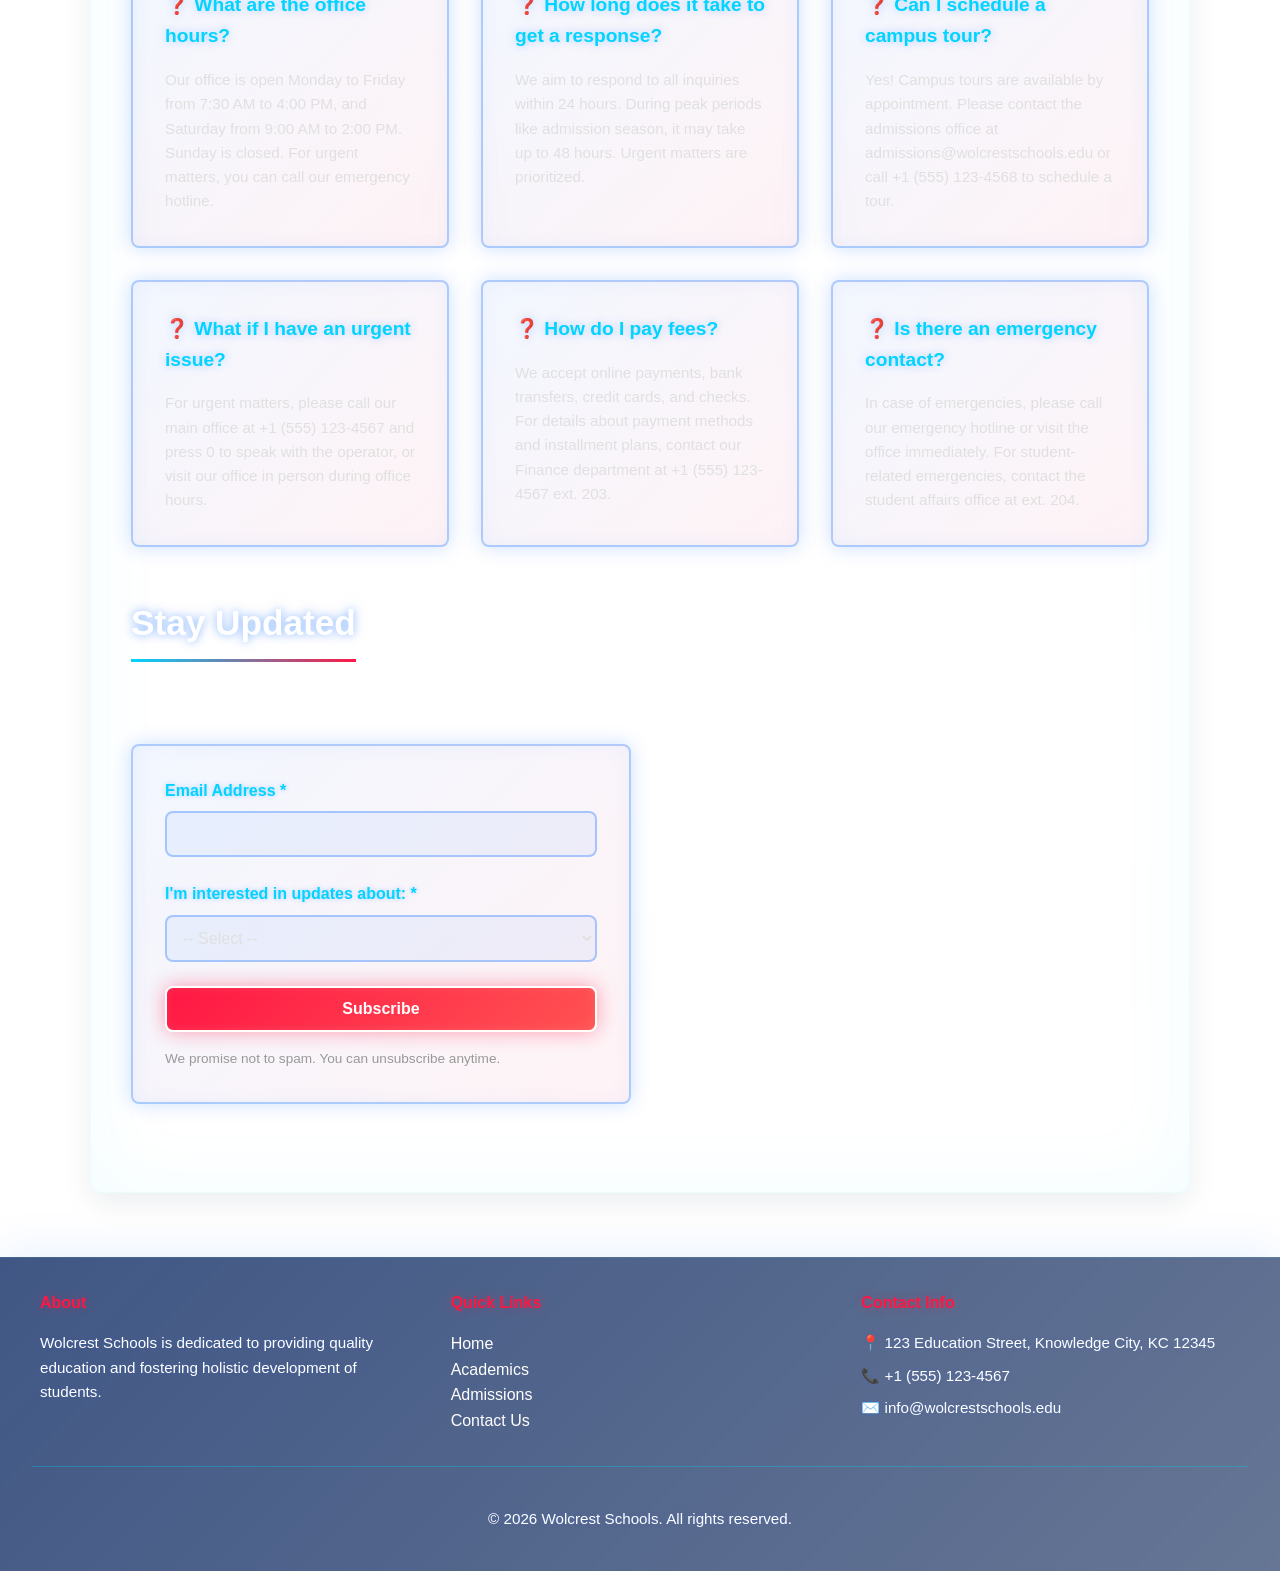
<file: contact.html>
<!DOCTYPE html>
<html lang="en">

<head>
    <meta charset="UTF-8">
    <meta name="viewport" content="width=device-width, initial-scale=1.0">
    <title>Wolcrest Schools | Contact & Support</title>
    <meta name="description" content="Welcome to the official Wolcrest prep. school/College website where all the necessary details and information can be found. This is where the future is built">
    <link rel="stylesheet" href="styles.css">
    <style>
        .map-container {
            position: relative;
            width: 100%;
            padding-bottom: 56.25%;
            height: 0;
            overflow: hidden;
            border-radius: 8px;
            margin: 2rem 0;
            box-shadow: 0 0 20px rgba(0, 102, 255, 0.2), inset 0 0 20px rgba(0, 102, 255, 0.05);
            border: 2px solid rgba(0, 102, 255, 0.3);
        }

        .map-container iframe {
            position: absolute;
            top: 0;
            left: 0;
            width: 100%;
            height: 100%;
            border: none;
            border-radius: 8px;
        }

        .contact-methods {
            display: grid;
            grid-template-columns: repeat(auto-fit, minmax(200px, 1fr));
            gap: 2rem;
            margin: 2rem 0;
        }
    </style>
</head>

<body>
    <!-- ==================== HEADER & NAVIGATION ==================== -->
    <header>
        <div class="header-container">
            <a href="index.html" class="logo">
                <span>🎓</span> Wolcrest Schools
            </a>
            <button class="menu-toggle">☰</button>
            <nav>
                <ul>
                    <li><a href="index.html">Home</a></li>
                    <li><a href="academics.html">Academics</a></li>
                    <li><a href="admissions.html">Admissions</a></li>
                    <li><a href="calendar.html">Events</a></li>
                    <li><a href="contact.html">Contact</a></li>
                </ul>
            </nav>
        </div>
    </header>

    <!-- ==================== HERO SECTION ==================== -->
    <section class="hero">
        <h1>Contact Us</h1>
        <p>We'd love to hear from you. Get in touch with Wolcrest Schools</p>
    </section>

    <!-- ==================== MAIN CONTENT ==================== -->
    <main>
        <!-- Contact Form Section -->
        <section>
            <h2>Send Us a Message</h2>
            <p style="margin-bottom: 2rem;">
                Have a question or message? Fill out the form below and we'll get back to you as soon as possible.
            </p>

            <div class="two-column">
                <form id="contactForm" class="form-container">
                    <div class="form-group">
                        <label for="name">Full Name *</label>
                        <input type="text" id="name" name="name" required>
                    </div>

                    <div class="form-group">
                        <label for="email">Email Address *</label>
                        <input type="email" id="email" name="email" required>
                    </div>

                    <div class="form-group">
                        <label for="phone">Phone Number</label>
                        <input type="tel" id="phone" name="phone">
                    </div>

                    <div class="form-group">
                        <label for="subject">Subject *</label>
                        <select id="subject" name="subject" required>
                            <option value="">-- Select a Subject --</option>
                            <option value="admissions">Admissions Inquiry</option>
                            <option value="academics">Academics Question</option>
                            <option value="fees">Fees & Payment</option>
                            <option value="events">Events & Activities</option>
                            <option value="feedback">Feedback/Suggestion</option>
                            <option value="complaint">Complaint/Issue</option>
                            <option value="other">Other</option>
                        </select>
                    </div>

                    <div class="form-group">
                        <label for="message">Message *</label>
                        <textarea id="message" name="message" required
                            placeholder="Please share your message or question..."></textarea>
                    </div>

                    <button type="submit" class="cta-button" style="width: 100%;">Send Message</button>

                    <p style="font-size: 0.85rem; color: rgba(224, 224, 224, 0.7); margin-top: 1rem;">
                        * Required fields. We typically respond within 24 hours.
                    </p>
                </form>

                <div>
                    <h3>Contact Information</h3>

                    <div class="contact-methods">
                        <div class="info-box">
                            <h4>📍 Address</h4>
                            <p>
                                123 Education Street<br>
                                Knowledge City, KC 12345<br>
                                Country
                            </p>
                        </div>

                        <div class="info-box">
                            <h4>📞 Phone</h4>
                            <p>
                                <strong>Main:</strong> +1 (555) 123-4567<br>
                                <strong>Admissions:</strong> +1 (555) 123-4568<br>
                                <strong>Support:</strong> +1 (555) 123-4569
                            </p>
                        </div>

                        <div class="info-box">
                            <h4>✉️ Email</h4>
                            <p>
                                <strong>General:</strong> info@wolcrestschools.edu<br>
                                <strong>Admissions:</strong> admissions@wolcrestschools.edu<br>
                                <strong>Support:</strong> support@wolcrestschools.edu
                            </p>
                        </div>

                        <div class="info-box">
                            <h4>🕐 Office Hours</h4>
                            <p>
                                <strong>Monday - Friday:</strong> 7:30 AM - 4:00 PM<br>
                                <strong>Saturday:</strong> 9:00 AM - 2:00 PM<br>
                                <strong>Sunday:</strong> Closed
                            </p>
                        </div>
                    </div>

                    <h3 style="margin-top: 2rem;">Department Contacts</h3>

                    <table style="font-size: 0.95rem; margin-top: 1rem;">
                        <thead>
                            <tr>
                                <th>Department</th>
                                <th>Extension</th>
                            </tr>
                        </thead>
                        <tbody>
                            <tr>
                                <td>Principal's Office</td>
                                <td>200</td>
                            </tr>
                            <tr>
                                <td>Admissions</td>
                                <td>201</td>
                            </tr>
                            <tr>
                                <td>Academic Affairs</td>
                                <td>202</td>
                            </tr>
                            <tr>
                                <td>Finance & Accounts</td>
                                <td>203</td>
                            </tr>
                            <tr>
                                <td>Student Affairs</td>
                                <td>204</td>
                            </tr>
                            <tr>
                                <td>Events & Activities</td>
                                <td>205</td>
                            </tr>
                        </tbody>
                    </table>
                </div>
            </div>
        </section>

        <!-- Location & Map Section -->
        <section>
            <h2>Visit Us</h2>
            <p style="margin-bottom: 1rem;">
                Located in the heart of Knowledge City, Wolcrest Schools is easily accessible by public
                transportation
                and has ample parking facilities. You can also take a virtual tour of our campus.
            </p>

            <!-- Google Maps Embed Placeholder -->
            <div class="map-container">
                <iframe
                    src="https://www.google.com/maps/embed?pb=!1m18!1m12!1m3!1d3024.287471231098!2d-74.00601592346962!3d40.71287367138999!2m3!1f0!2f0!3f0!3m2!1i1024!2i768!4f13.1!3m3!1m2!1s0x89c25a27e828aa4d%3A0x1e1f5e5e5e5e5e5e!2s123%20Education%20St%2C%20Knowledge%20City!5e0!3m2!1sen!2sus!4v1234567890"
                    allowfullscreen="" loading="lazy" referrerpolicy="no-referrer-when-downgrade">
                </iframe>
            </div>

            <div class="info-box" style="background: #cfe9ff; border-left-color: #0066cc;">
                <strong>Directions:</strong> Take the Metro Line 5 to "Education Station" and exit towards the north.
                Our campus is a 5-minute walk from the station. Ample parking is available in the school parking lot
                (₹100/day for visitors).
            </div>
        </section>

        <!-- Frequently Asked Questions Section -->
        <section>
            <h2>Frequently Asked Questions</h2>
            <p style="margin-bottom: 2rem;">
                Find quick answers to commonly asked questions below:
            </p>

            <div class="cards-grid">
                <div class="card">
                    <h4>❓ What are the office hours?</h4>
                    <p>
                        Our office is open Monday to Friday from 7:30 AM to 4:00 PM, and Saturday from 9:00 AM to 2:00
                        PM.
                        Sunday is closed. For urgent matters, you can call our emergency hotline.
                    </p>
                </div>

                <div class="card">
                    <h4>❓ How long does it take to get a response?</h4>
                    <p>
                        We aim to respond to all inquiries within 24 hours. During peak periods like admission season,
                        it may take up to 48 hours. Urgent matters are prioritized.
                    </p>
                </div>

                <div class="card">
                    <h4>❓ Can I schedule a campus tour?</h4>
                    <p>
                        Yes! Campus tours are available by appointment. Please contact the admissions office at
                        admissions@wolcrestschools.edu or call +1 (555) 123-4568 to schedule a tour.
                    </p>
                </div>

                <div class="card">
                    <h4>❓ What if I have an urgent issue?</h4>
                    <p>
                        For urgent matters, please call our main office at +1 (555) 123-4567 and press 0 to speak
                        with the operator, or visit our office in person during office hours.
                    </p>
                </div>

                <div class="card">
                    <h4>❓ How do I pay fees?</h4>
                    <p>
                        We accept online payments, bank transfers, credit cards, and checks. For details about payment
                        methods
                        and installment plans, contact our Finance department at +1 (555) 123-4567 ext. 203.
                    </p>
                </div>

                <div class="card">
                    <h4>❓ Is there an emergency contact?</h4>
                    <p>
                        In case of emergencies, please call our emergency hotline or visit the office immediately.
                        For student-related emergencies, contact the student affairs office at ext. 204.
                    </p>
                </div>
            </div>
        </section>

        <!-- Newsletter Section -->
        <section>
            <h2>Stay Updated</h2>
            <p style="margin-bottom: 2rem;">
                Subscribe to our newsletter to receive updates about school events, announcements, and important dates.
            </p>

            <div class="form-container" style="max-width: 500px;">
                <form onsubmit="handleNewsletterSignup(event)">
                    <div class="form-group">
                        <label for="newsletter-email">Email Address *</label>
                        <input type="email" id="newsletter-email" name="newsletter-email" required>
                    </div>

                    <div class="form-group">
                        <label for="newsletter-type">I'm interested in updates about: *</label>
                        <select id="newsletter-type" name="newsletter-type" required>
                            <option value="">-- Select --</option>
                            <option value="academic">Academic News</option>
                            <option value="events">Events & Activities</option>
                            <option value="admissions">Admissions Info</option>
                            <option value="all">All Updates</option>
                        </select>
                    </div>

                    <button type="submit" class="cta-button" style="width: 100%;">Subscribe</button>

                    <p style="font-size: 0.85rem; color: #999; margin-top: 1rem;">
                        We promise not to spam. You can unsubscribe anytime.
                    </p>
                </form>
            </div>
        </section>
    </main>

    <!-- ==================== FOOTER ==================== -->
    <footer>
        <div class="footer-content">
            <div class="footer-section">
                <h4>About</h4>
                <p>Wolcrest Schools is dedicated to providing quality education and fostering holistic development
                    of students.</p>
            </div>
            <div class="footer-section">
                <h4>Quick Links</h4>
                <ul style="list-style: none;">
                    <li><a href="index.html">Home</a></li>
                    <li><a href="academics.html">Academics</a></li>
                    <li><a href="admissions.html">Admissions</a></li>
                    <li><a href="contact.html">Contact Us</a></li>
                </ul>
            </div>
            <div class="footer-section">
                <h4>Contact Info</h4>
                <p>📍 123 Education Street, Knowledge City, KC 12345</p>
                <p>📞 +1 (555) 123-4567</p>
                <p>✉️ info@wolcrestschools.edu</p>
            </div>
        </div>
        <div class="footer-bottom">
            <p>&copy; 2026 Wolcrest Schools. All rights reserved.</p>
        </div>
    </footer>

    <script src="script.js"></script>
    <script>
        function handleNewsletterSignup(event) {
            event.preventDefault();
            const email = document.getElementById('newsletter-email').value;
            const type = document.getElementById('newsletter-type').value;
            alert(`Thank you for subscribing! We'll send you ${type} updates at ${email}.`);
            event.target.reset();
        }
    </script>
</body>

</html>
</file>
<file: styles.css>
/* ==================== GENERAL STYLES ==================== */
* {
    margin: 0;
    padding: 0;
    box-sizing: border-box;
}

:root {
    --primary-color: #001f5c;
    --secondary-color: #0066ff;
    --accent-color: #ff1744;
    --neon-blue: #00d4ff;
    --neon-red: #ff1744;
    --content-bg: #ffffff;
    --content-text: #0b2340;
    --content-muted: #4a5560;
    --light-bg: #0a1e3f;
    --dark-text: #001f5c;
    --light-text: #ffffff;
    --border-radius: 8px;
    --transition: all 0.3s ease;
    --smooth-transition: all 0.5s cubic-bezier(0.4, 0, 0.2, 1);

    /* Seamless blending variables */
    --site-gradient: linear-gradient(135deg, #0a0e27 0%, #001f5c 20%, #003d99 35%, #1a5fa0 50%, #004db3 65%, #0d2557 85%, #0a1e3f 100%);
    --panel-glass: rgba(255, 255, 255, 0.06);
    --panel-glass-2: rgba(255, 255, 255, 0.02);
    --panel-border: rgba(0, 212, 255, 0.08);
    --header-overlay: rgba(10, 26, 63, 0.6);
}

body {
    font-family: 'Segoe UI', Tahoma, Geneva, Verdana, sans-serif;
    line-height: 1.6;
    color: #001f5c;
    background: var(--site-gradient);
    background-attachment: fixed;
    animation: pageLoad 0.8s ease forwards;
    min-height: 100vh;
}

@keyframes pageLoad {
    from {
        opacity: 0;
    }
    to {
        opacity: 1;
    }
}

body::before {
    content: '';
    position: fixed;
    top: 0;
    left: 0;
    width: 100%;
    height: 100%;
    background: 
        radial-gradient(ellipse 800px 600px at 20% 10%, rgba(255, 255, 255, 0.08) 0%, transparent 50%),
        radial-gradient(ellipse 600px 400px at 80% 20%, rgba(0, 212, 255, 0.08) 0%, transparent 50%),
        radial-gradient(ellipse 500px 300px at 50% 5%, rgba(255, 255, 255, 0.06) 0%, transparent 60%);
    pointer-events: none;
    z-index: 0;
}


/* ==================== HEADER & NAVIGATION ==================== */
header {
    background: linear-gradient(135deg, rgba(0,31,92,0.75), rgba(0,26,77,0.6));
    background-blend-mode: overlay;
    color: var(--light-text);
    padding: 1rem 0;
    position: sticky;
    top: 0;
    z-index: 100;
    box-shadow: 0 0 20px rgba(0, 102, 255, 0.3), 0 2px 10px rgba(0, 0, 0, 0.3);
    border-bottom: 1px solid rgba(0,212,255,0.08);
    backdrop-filter: blur(6px) saturate(120%);
    animation: headerSlideDown 0.6s ease;
}

@keyframes headerSlideDown {
    from {
        transform: translateY(-100%);
        opacity: 0;
    }
    to {
        transform: translateY(0);
        opacity: 1;
    }
}

.header-container {
    max-width: 1200px;
    margin: 0 auto;
    padding: 0 2rem;
    display: flex;
    justify-content: space-between;
    align-items: center;
}

.logo {
    font-size: 1.8rem;
    font-weight: bold;
    text-decoration: none;
    color: var(--light-text);
    display: flex;
    align-items: center;
    gap: 0.5rem;
    transition: var(--smooth-transition);
    text-shadow: 0 0 10px rgba(0, 102, 255, 0.5);
}

.logo:hover {
    text-shadow: 0 0 20px rgba(0, 102, 255, 0.8), 0 0 30px rgba(255, 23, 68, 0.4);
    transform: scale(1.05);
}

.logo span {
    background: linear-gradient(135deg, var(--neon-blue), var(--neon-red));
    padding: 0.25rem 0.75rem;
    border-radius: 50%;
    font-size: 1.2rem;
    box-shadow: 0 0 15px rgba(0, 212, 255, 0.5);
    animation: logoPulse 2s ease-in-out infinite;
}

@keyframes logoPulse {
    0%, 100% {
        box-shadow: 0 0 15px rgba(0, 212, 255, 0.5);
    }
    50% {
        box-shadow: 0 0 30px rgba(255, 23, 68, 0.8);
    }
}

nav ul {
    list-style: none;
    display: flex;
    gap: 2rem;
    flex-wrap: wrap;
}

nav a {
    color: var(--light-text);
    text-decoration: none;
    font-weight: 500;
    transition: var(--smooth-transition);
    position: relative;
    text-shadow: 0 0 5px rgba(0, 102, 255, 0.3);
}

nav a::before {
    content: '';
    position: absolute;
    bottom: -5px;
    left: 0;
    width: 0;
    height: 2px;
    background: linear-gradient(90deg, var(--neon-blue), var(--neon-red));
    box-shadow: 0 0 10px rgba(0, 102, 255, 0.6);
    transition: var(--smooth-transition);
}

nav a:hover::before {
    width: 100%;
}

nav a:hover {
    text-shadow: 0 0 15px rgba(0, 102, 255, 0.8), 0 0 20px rgba(255, 23, 68, 0.4);
}

/* Mobile Menu Toggle */
.menu-toggle {
    display: none;
    background: none;
    border: 2px solid var(--neon-blue);
    color: var(--light-text);
    font-size: 1.5rem;
    cursor: pointer;
    padding: 0.5rem 1rem;
    border-radius: 5px;
    transition: var(--smooth-transition);
    box-shadow: 0 0 10px rgba(0, 102, 255, 0.3);
}

.menu-toggle:hover {
    box-shadow: 0 0 20px rgba(0, 102, 255, 0.7), 0 0 10px rgba(255, 23, 68, 0.3);
}

/* ==================== HERO SECTION ==================== */
.hero {
    background: linear-gradient(135deg, rgba(0,31,92,0.8) 0%, rgba(0,26,77,0.6) 50%, rgba(0,31,92,0.8) 100%);
    color: var(--light-text);
    padding: 100px 2rem;
    text-align: center;
    min-height: 500px;
    display: flex;
    align-items: center;
    justify-content: center;
    flex-direction: column;
    gap: 2rem;
    position: relative;
    overflow: hidden;
    border-bottom: 3px solid var(--neon-blue);
    box-shadow: inset 0 0 40px rgba(0, 102, 255, 0.1), 0 10px 40px rgba(0, 0, 0, 0.3);
    animation: heroFadeIn 0.8s ease;
}

@keyframes heroFadeIn {
    from {
        opacity: 0;
    }
    to {
        opacity: 1;
    }
}

.hero::before {
    content: '';
    position: absolute;
    top: -50%;
    right: -50%;
    width: 200%;
    height: 200%;
    background: radial-gradient(circle, rgba(0, 212, 255, 0.05) 0%, transparent 70%);
    animation: heroGlow 8s ease-in-out infinite;
}

@keyframes heroGlow {
    0%, 100% {
        transform: translate(0, 0);
    }
    50% {
        transform: translate(50px, 50px);
    }
}

.hero h1 {
    font-size: 3.5rem;
    margin-bottom: 1rem;
    animation: fadeInDown 0.8s ease;
    text-shadow: 0 0 20px rgba(0, 102, 255, 0.5), 0 0 40px rgba(255, 23, 68, 0.3);
    color: var(--light-text);
}

.hero p {
    font-size: 1.3rem;
    max-width: 600px;
    margin-bottom: 2rem;
    animation: fadeInUp 0.8s ease 0.2s both;
    text-shadow: 0 0 10px rgba(0, 102, 255, 0.3);
}

.cta-button {
    display: inline-block;
    background: linear-gradient(135deg, var(--neon-red), #ff5252);
    color: var(--light-text);
    padding: 12px 30px;
    border-radius: var(--border-radius);
    text-decoration: none;
    font-weight: 600;
    transition: var(--smooth-transition);
    border: 2px solid var(--neon-red);
    cursor: pointer;
    font-size: 1rem;
    position: relative;
    overflow: hidden;
    box-shadow: 0 0 20px rgba(255, 23, 68, 0.4), inset 0 0 10px rgba(255, 255, 255, 0.1);
    animation: fadeInUp 0.8s ease 0.4s both;
}

.cta-button::before {
    content: '';
    position: absolute;
    top: 0;
    left: -100%;
    width: 100%;
    height: 100%;
    background: linear-gradient(90deg, transparent, rgba(255, 255, 255, 0.3), transparent);
    transition: left 0.5s ease;
}

.cta-button:hover::before {
    left: 100%;
}

.cta-button:hover {
    transform: translateY(-5px) scale(1.05);
    box-shadow: 0 0 30px rgba(255, 23, 68, 0.8), 0 0 50px rgba(0, 212, 255, 0.3), inset 0 0 20px rgba(255, 255, 255, 0.2);
    background: linear-gradient(135deg, #ff5252, var(--neon-red));
}

/* ==================== MAIN CONTAINER ==================== */
main {
    max-width: 1100px;
    margin: 2.5rem auto;
    padding: 2.5rem;
    animation: mainSlideUp 0.6s ease;
    /* glass panel so underlying site gradient bleeds through */
    background: linear-gradient(180deg, var(--panel-glass), var(--panel-glass-2));
    color: var(--light-text);
    border-radius: 12px;
    box-shadow: 0 10px 30px rgba(11,35,64,0.08), 0 0 80px rgba(0,212,255,0.05) inset;
    border: 1px solid var(--panel-border);
    backdrop-filter: blur(8px) saturate(120%);
    position: relative;
    z-index: 2;
}

@keyframes mainSlideUp {
    from {
        opacity: 0;
        transform: translateY(30px);
    }
    to {
        opacity: 1;
        transform: translateY(0);
    }
}

section {
    margin-bottom: 3rem;
}

h2 {
    font-size: 2.2rem;
    margin-bottom: 1.5rem;
    color: var(--light-text);
    border-bottom: 3px solid;
    border-image: linear-gradient(90deg, var(--neon-blue), var(--neon-red)) 1;
    padding-bottom: 0.5rem;
    display: inline-block;
    text-shadow: 0 0 10px rgba(0, 102, 255, 0.5);
    animation: textGlow 3s ease-in-out infinite;
}

@keyframes textGlow {
    0%, 100% {
        text-shadow: 0 0 10px rgba(0, 102, 255, 0.5);
    }
    50% {
        text-shadow: 0 0 20px rgba(0, 102, 255, 0.8), 0 0 30px rgba(255, 23, 68, 0.3);
    }
}

h3 {
    font-size: 1.5rem;
    margin-top: 1.5rem;
    margin-bottom: 1rem;
    color: var(--neon-blue);
    text-shadow: 0 0 10px rgba(0, 102, 255, 0.4);
}

/* ==================== CARDS ==================== */
.cards-grid {
    display: grid;
    grid-template-columns: repeat(auto-fit, minmax(250px, 1fr));
    gap: 2rem;
    margin: 2rem 0;
}

.card {
    background: linear-gradient(135deg, rgba(0, 102, 255, 0.05), rgba(255, 23, 68, 0.05));
    padding: 2rem;
    border-radius: var(--border-radius);
    box-shadow: 0 0 20px rgba(0, 102, 255, 0.2), inset 0 0 20px rgba(0, 102, 255, 0.05);
    transition: var(--smooth-transition);
    border: 2px solid rgba(0, 102, 255, 0.3);
    backdrop-filter: blur(10px);
    animation: cardSlideIn 0.6s ease;
}

@keyframes cardSlideIn {
    from {
        opacity: 0;
        transform: translateY(30px);
    }
    to {
        opacity: 1;
        transform: translateY(0);
    }
}

.card:hover {
    transform: translateY(-10px) scale(1.02);
    box-shadow: 0 0 40px rgba(255, 23, 68, 0.4), 0 0 60px rgba(0, 102, 255, 0.3), inset 0 0 20px rgba(0, 102, 255, 0.1);
    border-color: var(--neon-red);
    background: linear-gradient(135deg, rgba(255, 23, 68, 0.08), rgba(0, 102, 255, 0.08));
}

.card h4 {
    color: var(--neon-blue);
    margin-bottom: 1rem;
    font-size: 1.2rem;
    text-shadow: 0 0 10px rgba(0, 102, 255, 0.3);
}

.card p {
    color: #e0e0e0;
    font-size: 0.95rem;
}

/* ==================== TABLES ==================== */
table {
    width: 100%;
    border-collapse: collapse;
    background: linear-gradient(135deg, rgba(0, 102, 255, 0.05), rgba(255, 23, 68, 0.05));
    border-radius: var(--border-radius);
    overflow: hidden;
    box-shadow: 0 0 20px rgba(0, 102, 255, 0.2), inset 0 0 20px rgba(0, 102, 255, 0.05);
    margin: 2rem 0;
    border: 2px solid rgba(0, 102, 255, 0.3);
    animation: tableSlideIn 0.6s ease;
}

@keyframes tableSlideIn {
    from {
        opacity: 0;
    }
    to {
        opacity: 1;
    }
}

thead {
    background: linear-gradient(135deg, var(--primary-color), #001a4d);
    color: var(--light-text);
    border-bottom: 2px solid var(--neon-blue);
}

th,
td {
    padding: 1rem;
    text-align: left;
    border-bottom: 1px solid rgba(0, 102, 255, 0.2);
    color: #e0e0e0;
}

th {
    text-shadow: 0 0 10px rgba(0, 102, 255, 0.3);
    font-weight: 600;
}

tbody tr:hover {
    background-color: rgba(0, 102, 255, 0.1);
    transition: var(--smooth-transition);
    box-shadow: inset 0 0 15px rgba(0, 102, 255, 0.2);
}

tbody tr:last-child td {
    border-bottom: none;
}

/* ==================== FORMS ==================== */
.form-group {
    margin-bottom: 1.5rem;
}

label {
    display: block;
    margin-bottom: 0.5rem;
    font-weight: 600;
    color: var(--neon-blue);
    text-shadow: 0 0 5px rgba(0, 102, 255, 0.3);
}

input[type="text"],
input[type="email"],
input[type="tel"],
input[type="date"],
textarea,
select {
    width: 100%;
    padding: 0.75rem;
    border: 2px solid rgba(0, 102, 255, 0.3);
    border-radius: var(--border-radius);
    font-family: inherit;
    font-size: 1rem;
    transition: var(--smooth-transition);
    background: rgba(0, 102, 255, 0.05);
    color: #e0e0e0;
}

input[type="text"]::placeholder,
input[type="email"]::placeholder,
input[type="tel"]::placeholder,
input[type="date"]::placeholder,
textarea::placeholder,
select::placeholder {
    color: rgba(224, 224, 224, 0.5);
}

input[type="text"]:focus,
input[type="email"]:focus,
input[type="tel"]:focus,
input[type="date"]:focus,
textarea:focus,
select:focus {
    outline: none;
    border-color: var(--neon-blue);
    box-shadow: 0 0 20px rgba(0, 102, 255, 0.5), inset 0 0 10px rgba(0, 102, 255, 0.1);
    background: rgba(0, 102, 255, 0.08);
}

textarea {
    resize: vertical;
    min-height: 120px;
}

.form-container {
    max-width: 600px;
    background: linear-gradient(135deg, rgba(0, 102, 255, 0.05), rgba(255, 23, 68, 0.05));
    padding: 2rem;
    border-radius: var(--border-radius);
    box-shadow: 0 0 20px rgba(0, 102, 255, 0.2), inset 0 0 20px rgba(0, 102, 255, 0.05);
    margin: 2rem 0;
    border: 2px solid rgba(0, 102, 255, 0.3);
    animation: formSlideIn 0.6s ease;
}

@keyframes formSlideIn {
    from {
        opacity: 0;
        transform: translateY(30px);
    }
    to {
        opacity: 1;
        transform: translateY(0);
    }
}

/* ==================== TWO COLUMN LAYOUT ==================== */
.two-column {
    display: grid;
    grid-template-columns: 1fr 1fr;
    gap: 3rem;
    margin: 2rem 0;
}

.column {
    display: flex;
    flex-direction: column;
    gap: 1rem;
}

/* ==================== INFO BOX ==================== */
.info-box {
    background: linear-gradient(135deg, rgba(0, 102, 255, 0.08), rgba(255, 23, 68, 0.05));
    border-left: 4px solid var(--neon-blue);
    padding: 1.5rem;
    border-radius: var(--border-radius);
    margin: 1.5rem 0;
    box-shadow: 0 0 15px rgba(0, 102, 255, 0.15), inset 0 0 15px rgba(0, 102, 255, 0.05);
    border: 2px solid rgba(0, 102, 255, 0.2);
    transition: var(--smooth-transition);
    animation: infoBoxSlideIn 0.6s ease;
    color: #e0e0e0;
}

@keyframes infoBoxSlideIn {
    from {
        opacity: 0;
        transform: translateX(-20px);
    }
    to {
        opacity: 1;
        transform: translateX(0);
    }
}

.info-box:hover {
    border-left-color: var(--neon-red);
    box-shadow: 0 0 25px rgba(255, 23, 68, 0.2), 0 0 40px rgba(0, 102, 255, 0.15), inset 0 0 15px rgba(0, 102, 255, 0.08);
}

.info-box strong {
    color: var(--neon-blue);
    text-shadow: 0 0 5px rgba(0, 102, 255, 0.3);
}

/* ==================== FOOTER ==================== */
footer {
    background: linear-gradient(135deg, rgba(0,31,92,0.75), rgba(0,26,77,0.6));
    color: var(--light-text);
    text-align: center;
    padding: 2rem;
    margin-top: 4rem;
    border-top: 1px solid rgba(0,212,255,0.08);
    box-shadow: 0 -10px 40px rgba(0, 102, 255, 0.08);
    animation: footerSlideUp 0.6s ease;
}

@keyframes footerSlideUp {
    from {
        opacity: 0;
        transform: translateY(30px);
    }
    to {
        opacity: 1;
        transform: translateY(0);
    }
}

footer p {
    margin: 0.5rem 0;
    font-size: 0.95rem;
    text-shadow: 0 0 5px rgba(0, 102, 255, 0.2);
}

.footer-content {
    max-width: 1200px;
    margin: 0 auto;
    display: grid;
    grid-template-columns: repeat(auto-fit, minmax(250px, 1fr));
    gap: 2rem;
    text-align: left;
    margin-bottom: 2rem;
}

.footer-section h4 {
    color: var(--neon-red);
    margin-bottom: 1rem;
    text-shadow: 0 0 10px rgba(255, 23, 68, 0.3);
}

.footer-section a {
    color: var(--light-text);
    text-decoration: none;
    transition: var(--smooth-transition);
}

.footer-section a:hover {
    color: var(--neon-blue);
    text-shadow: 0 0 10px rgba(0, 102, 255, 0.5);
}

.footer-bottom {
    border-top: 1px solid rgba(0, 212, 255, 0.3);
    padding-top: 2rem;
    text-align: center;
}

/* ==================== ANIMATIONS ==================== */
@keyframes fadeInDown {
    from {
        opacity: 0;
        transform: translateY(-30px);
    }
    to {
        opacity: 1;
        transform: translateY(0);
    }
}

@keyframes fadeInUp {
    from {
        opacity: 0;
        transform: translateY(30px);
    }
    to {
        opacity: 1;
        transform: translateY(0);
    }
}

@keyframes slideInLeft {
    from {
        opacity: 0;
        transform: translateX(-50px);
    }
    to {
        opacity: 1;
        transform: translateX(0);
    }
}

@keyframes slideInRight {
    from {
        opacity: 0;
        transform: translateX(50px);
    }
    to {
        opacity: 1;
        transform: translateX(0);
    }
}

@keyframes scaleIn {
    from {
        opacity: 0;
        transform: scale(0.9);
    }
    to {
        opacity: 1;
        transform: scale(1);
    }
}

@keyframes neonGlow {
    0%, 100% {
        box-shadow: 0 0 10px rgba(0, 102, 255, 0.5);
    }
    50% {
        box-shadow: 0 0 20px rgba(0, 102, 255, 0.8), 0 0 30px rgba(255, 23, 68, 0.4);
    }
}

/* Smooth scroll behavior */
html {
    scroll-behavior: smooth;
}

/* Button and interactive element styles */
button:not(.menu-toggle) {
    transition: var(--smooth-transition);
    border: 2px solid;
    border-radius: var(--border-radius);
}

a:not(nav a):not(.logo) {
    transition: var(--smooth-transition);
}

/* ==================== RESPONSIVE DESIGN ==================== */
@media (max-width: 768px) {
    .hero h1 {
        font-size: 2.5rem;
    }

    .hero p {
        font-size: 1.1rem;
    }

    nav ul {
        flex-direction: column;
        gap: 1rem;
        display: none;
        position: absolute;
        top: 100%;
        left: 0;
        right: 0;
        background: linear-gradient(135deg, rgba(0,31,92,0.8), rgba(0,26,77,0.6));
        padding: 2rem;
        margin-top: 1rem;
        border-bottom: 1px solid rgba(0,212,255,0.08);
        animation: menuSlideDown 0.3s ease;
    }

    @keyframes menuSlideDown {
        from {
            opacity: 0;
            transform: translateY(-20px);
        }
        to {
            opacity: 1;
            transform: translateY(0);
        }
    }

    nav ul.active {
        display: flex;
    }

    .menu-toggle {
        display: block;
    }

    main {
        padding: 1rem;
    }

    h2 {
        font-size: 1.8rem;
    }

    .two-column {
        grid-template-columns: 1fr;
        gap: 2rem;
    }

    .cards-grid {
        grid-template-columns: 1fr;
    }

    table {
        font-size: 0.9rem;
    }

    th,
    td {
        padding: 0.75rem 0.5rem;
    }

    .header-container {
        padding: 0 1rem;
    }
}

@media (max-width: 480px) {
    .hero {
        padding: 50px 1rem;
        min-height: 350px;
    }

    .hero h1 {
        font-size: 2rem;
        text-shadow: 0 0 15px rgba(0, 102, 255, 0.4), 0 0 30px rgba(255, 23, 68, 0.2);
    }

    h2 {
        font-size: 1.5rem;
    }

    h3 {
        font-size: 1.2rem;
    }

    .form-container {
        padding: 1rem;
    }

    .cta-button {
        padding: 10px 25px;
        font-size: 0.95rem;
    }
}
</file>
